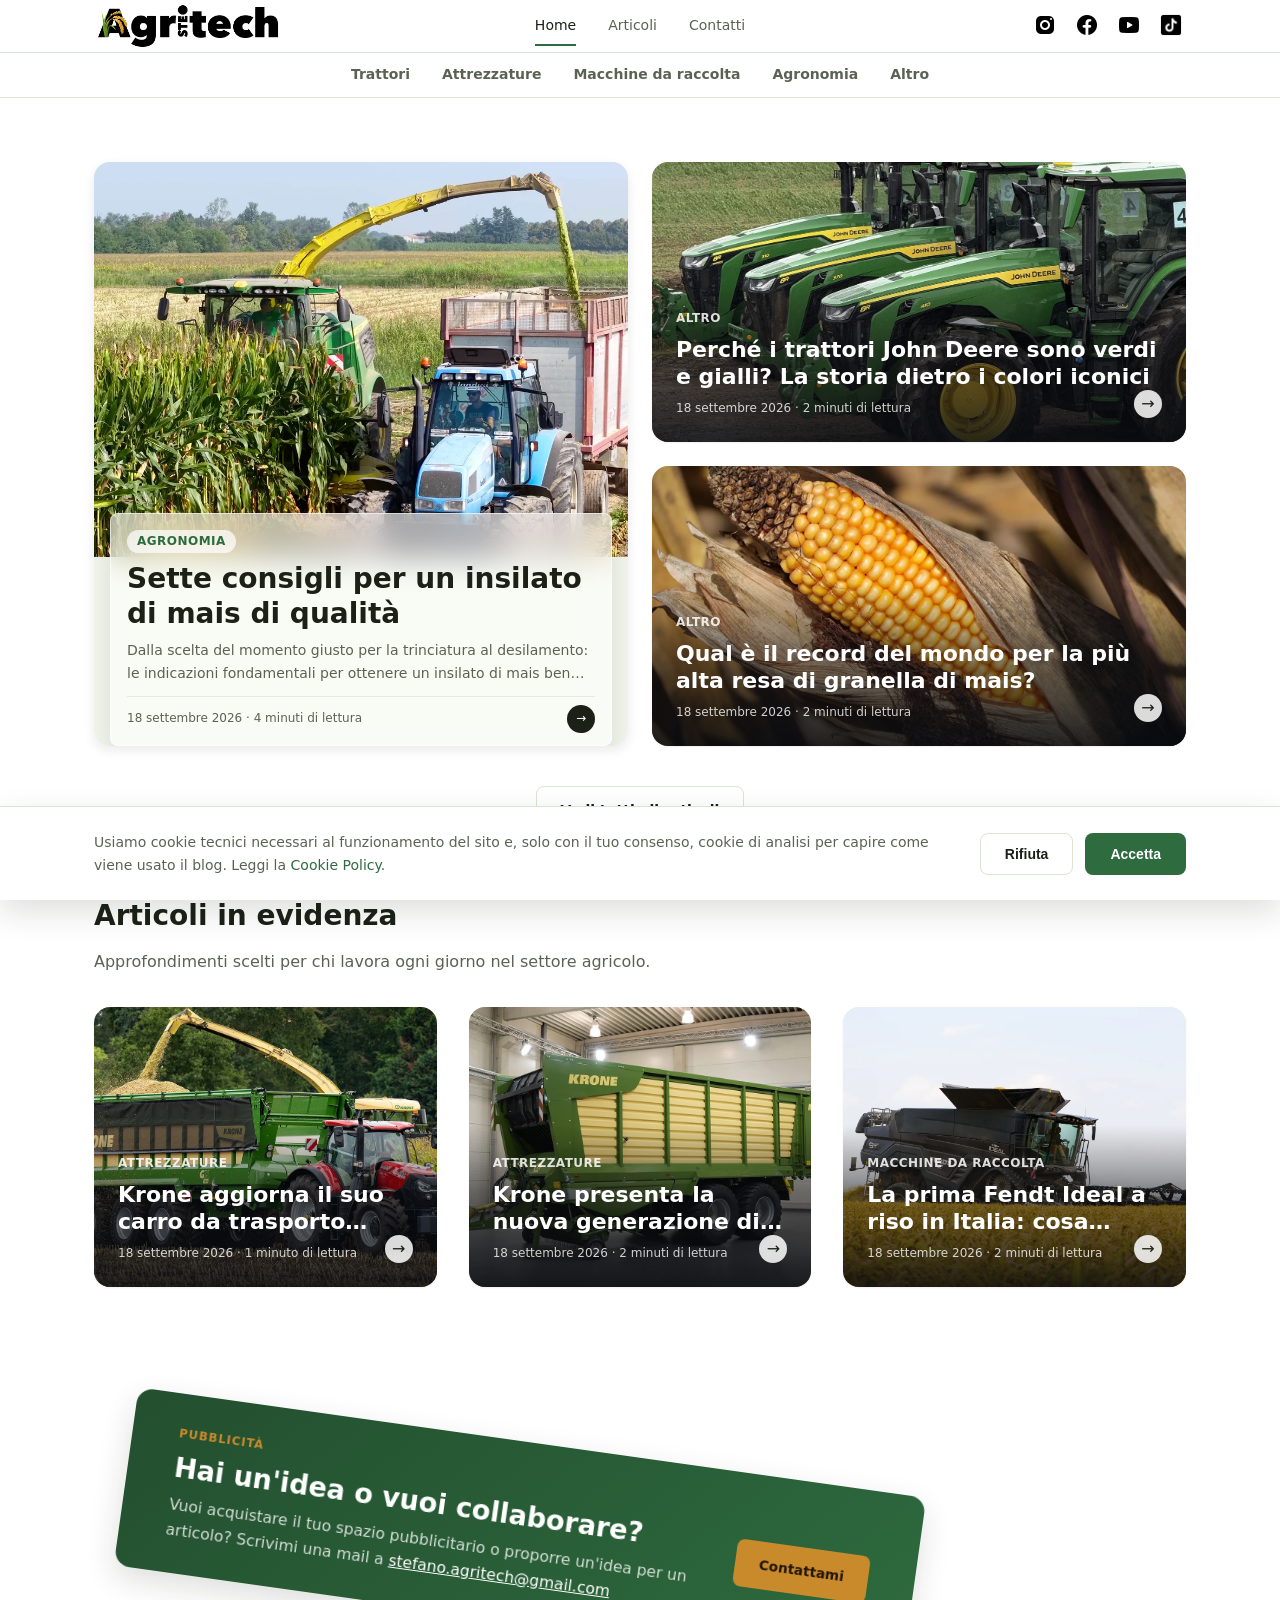
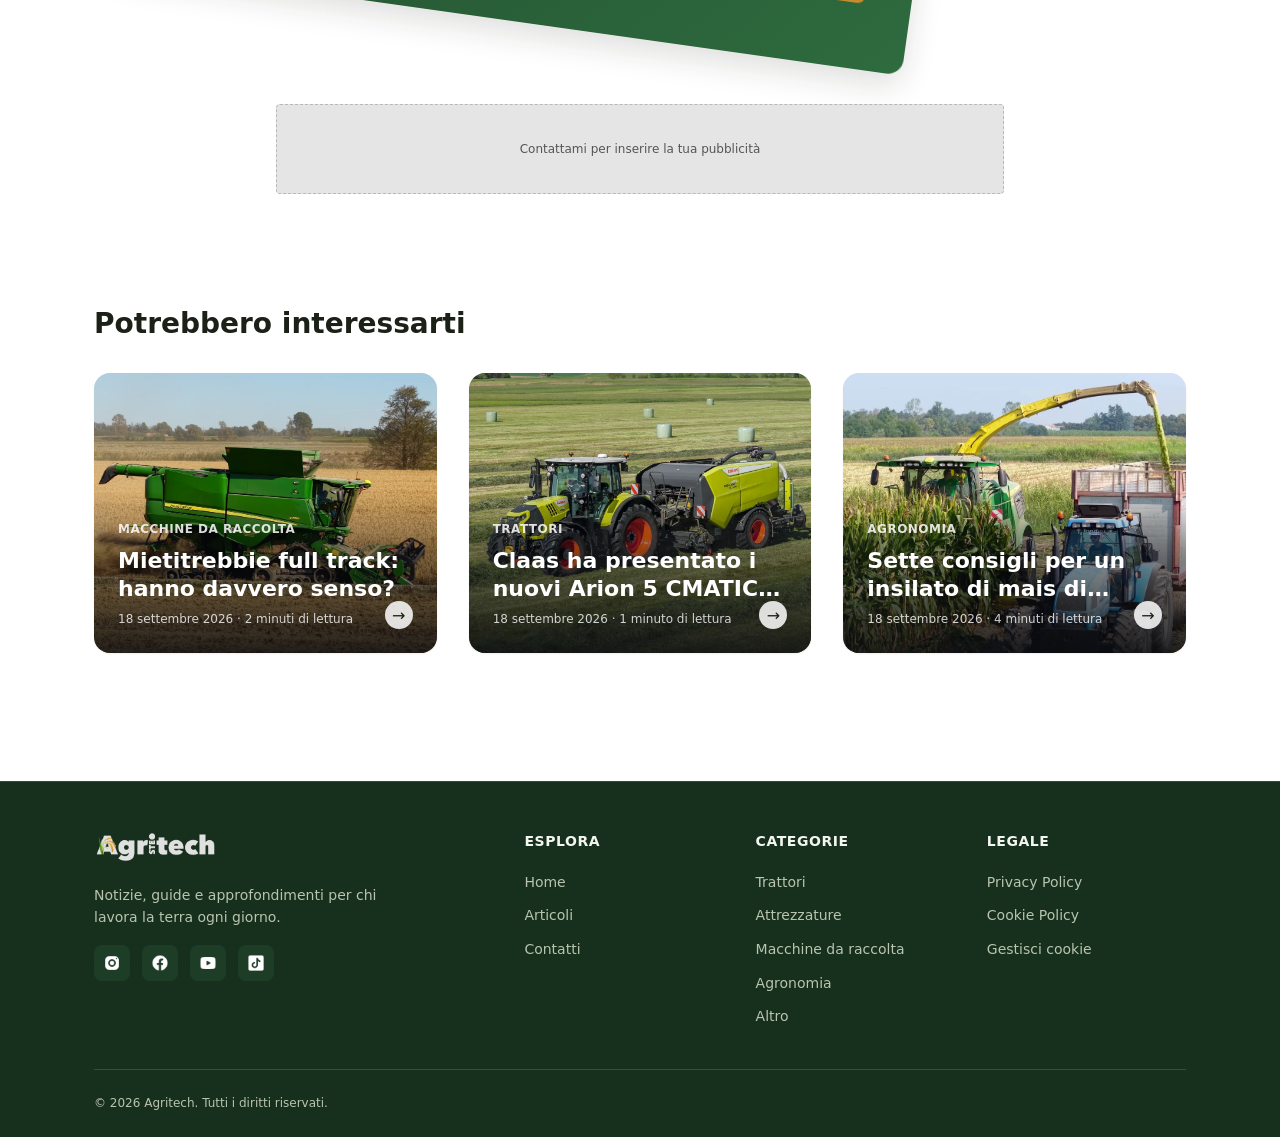
<file: index.html>
<!doctype html>
<html lang="it">

<head>
    <meta charset="UTF-8" />
    <meta name="viewport" content="width=device-width, initial-scale=1.0" />
    <title>SteAgritech — Scopri le ultime novità sulla meccanizzazione agricola</title>
    <meta name="description" content="Scopri le ultime novità sulla meccanizzazione agricola: trattori, macchine agricole, tecnologie e soluzioni innovative per un'agricoltura più efficiente." />
    <meta name="keywords" content="agricoltura, meccanizzazione agricola, trattori, macchine agricole, tecnologie agricole, innovazione agricola" />

    <link rel="canonical" href="https://www.steagritech.com/index.html" />
    <meta property="og:type" content="website" />
    <meta property="og:site_name" content="SteAgritech" />
    <meta property="og:locale" content="it_IT" />
    <meta property="og:title" content="SteAgritech — Scopri le ultime novità sulla meccanizzazione agricola" />
    <meta property="og:description" content="Scopri le ultime novità sulla meccanizzazione agricola: trattori, macchine agricole, tecnologie e soluzioni innovative per un'agricoltura più efficiente." />
    <meta property="og:url" content="https://www.steagritech.com/index.html" />
    <meta property="og:image" content="https://www.steagritech.com/assets/logo.png" />
    <meta name="twitter:card" content="summary_large_image" />
    <meta name="twitter:title" content="SteAgritech — Scopri le ultime novità sulla meccanizzazione agricola" />
    <meta name="twitter:description" content="Scopri le ultime novità sulla meccanizzazione agricola: trattori, macchine agricole, tecnologie e soluzioni innovative per un'agricoltura più efficiente." />
    <meta name="twitter:image" content="https://www.steagritech.com/assets/logo.png" />
    <link rel="icon" href="assets/ico/favicon.png" />
    <link rel="stylesheet" href="css/variables.css" />
    <link rel="stylesheet" href="css/style.css" />
</head>

<body>
    <header class="navbar navbar--logo-left navbar--con-categorie">
        <div class="container navbar__inner">
            <a href="index.html" class="navbar__logo">
                <img src="assets/logo.png" alt="Logo del blog" />
            </a>

            <nav class="navbar__menu" data-navbar-menu>
                <a href="index.html" class="navbar__link">Home</a>
                <a href="articles.html" class="navbar__link">Articoli</a>
                <a href="contact.html" class="navbar__link">Contatti</a>

                <div class="navbar__menu-section navbar__menu-categories">
                    <span class="navbar__menu-label">Categorie</span>
                    <a href="articles.html?category=Trattori" class="navbar__link navbar__menu-category">Trattori</a>
                    <a href="articles.html?category=Attrezzature"
                        class="navbar__link navbar__menu-category">Attrezzature</a>
                    <a href="articles.html?category=Macchine%20da%20raccolta"
                        class="navbar__link navbar__menu-category">Macchine da raccolta</a>
                    <a href="articles.html?category=Agronomia" class="navbar__link navbar__menu-category">Agronomia</a>
                    <a href="articles.html?category=Altro" class="navbar__link navbar__menu-category">Altro</a>
                </div>

                <div class="navbar__menu-section navbar__menu-social">
                    <a href="https://www.instagram.com/ste.agritech/" class="navbar__menu-social-link" target="_blank"
                        rel="noopener" aria-label="Instagram">
                        <img class="navbar__social-logo" src="assets/loghi_social/logo_instagram.png" alt="">
                    </a>
                    <a href="https://www.facebook.com/people/steagritech/61561657596577/"
                        class="navbar__menu-social-link" target="_blank" rel="noopener" aria-label="Facebook">
                        <img class="navbar__social-logo" src="assets/loghi_social/logo_facebook.png" alt="">
                    </a>
                    <a href="https://www.youtube.com/@steagritech" class="navbar__menu-social-link" target="_blank"
                        rel="noopener" aria-label="YouTube">
                        <img class="navbar__social-logo" src="assets/loghi_social/logo_youtube.png" alt="">
                    </a>
                    <a href="https://www.tiktok.com/@ste_agritech?_t=ZN-8yzaH3EUsYo&_r=1"
                        class="navbar__menu-social-link" target="_blank" rel="noopener" aria-label="TikTok">
                        <img class="navbar__social-logo" src="assets/loghi_social/logo_tiktok.png" alt="">
                    </a>
                </div>
            </nav>

            <nav class="navbar__social" aria-label="Social">
                <a href="https://www.instagram.com/ste.agritech/" class="navbar__link navbar__social-link"
                    target="_blank" rel="noopener">
                    <img class="navbar__social-logo" src="assets/loghi_social/logo_instagram.png" alt="Instagram">
                </a>
                <a href="https://www.facebook.com/people/steagritech/61561657596577/"
                    class="navbar__link navbar__social-link" target="_blank" rel="noopener">
                    <img class="navbar__social-logo" src="assets/loghi_social/logo_facebook.png" alt="Facebook">
                </a>
                <a href="https://www.youtube.com/@steagritech" class="navbar__link navbar__social-link" target="_blank"
                    rel="noopener">
                    <img class="navbar__social-logo" src="assets/loghi_social/logo_youtube.png" alt="YouTube">
                </a>
                <a href="https://www.tiktok.com/@ste_agritech?_t=ZN-8yzaH3EUsYo&_r=1"
                    class="navbar__link navbar__social-link" target="_blank" rel="noopener">
                    <img class="navbar__social-logo" src="assets/loghi_social/logo_tiktok.png" alt="TikTok">
                </a>
            </nav>

            <button class="hamburger" data-hamburger aria-label="Apri il menu" aria-expanded="false">
                <span></span><span></span><span></span>
            </button>
        </div>

        <nav class="categorie" aria-label="Categorie degli articoli">
            <div class="container categorie__inner">
                <a href="articles.html?category=Trattori" class="categorie__link">Trattori</a>
                <a href="articles.html?category=Attrezzature" class="categorie__link">Attrezzature</a>
                <a href="articles.html?category=Macchine%20da%20raccolta" class="categorie__link">Macchine da
                    raccolta</a>
                <a href="articles.html?category=Agronomia" class="categorie__link">Agronomia</a>
                <a href="articles.html?category=Altro" class="categorie__link">Altro</a>
            </div>
        </nav>
    </header>

    <main>
        <section class="section">
            <div class="container">

                <div class="featured-grid featured-grid--mosaic" data-featured="3" data-styles="glass,overlay,overlay"
                    data-sizes="lg,,">
                    <p class="state-message">Caricamento articoli…</p>
                </div>

                <div class="load-more-wrap">
                    <a href="articles.html" class="btn btn--outline">Vedi tutti gli articoli</a>
                </div>

                <div class="spacer">

                </div>

                <div class="section-header section-header--featured">
                    <h2>Articoli in evidenza</h2>
                    <p>Approfondimenti scelti per chi lavora ogni giorno nel settore agricolo.</p>
                </div>

                <div class="articles-grid" data-highlighted="3" data-highlighted-offset="3"
                    data-styles="overlay,overlay,overlay">
                    <p class="state-message">Caricamento articoli…</p>
                </div>
            </div>
        </section>

        <section class="contact-cta" aria-labelledby="contact-cta-title">
            <div class="container contact-cta__inner">
                <div>
                    <p class="contact-cta__eyebrow">Pubblicità</p>
                    <h2 id="contact-cta-title">Hai un'idea o vuoi collaborare?</h2>
                    <p>Vuoi acquistare il tuo spazio pubblicitario o proporre un'idea per un articolo? Scrivimi una mail a <a class="contact-cta__link" href="mailto:info@steagritech.com">stefano.agritech@gmail.com</a></p>
                </div>
                <a href="contact.html" class="btn btn--primary">Contattami</a>
            </div>
        </section>

        <div class="ad-slot container">
            <div class="ad-banner ad-banner--leaderboard ad-banner--desktop-only ad-banner--placeholder">
                <span class="ad-banner__label">Contattami per inserire la tua pubblicità</span>
            </div>
            <div class="ad-banner ad-banner--mobile ad-banner--mobile-only ad-banner--placeholder">
                <span class="ad-banner__label">Contattami per inserire la tua pubblicità</span>
            </div>

            <!--
            Esempio di banner attivo: sostituisci URL, immagini e nome cliente,
            poi rimuovi i commenti HTML.
            <a class="ad-banner ad-banner--leaderboard ad-banner--desktop-only"
                href="https://www.sito-del-cliente.it" target="_blank" rel="noopener"
                onclick="trackBannerClick('NomeCliente')">
                <img src="assets/banners/banner-desktop.jpg" alt="Pubblicita NomeCliente" />
            </a>
            <a class="ad-banner ad-banner--mobile ad-banner--mobile-only"
                href="https://www.sito-del-cliente.it" target="_blank" rel="noopener"
                onclick="trackBannerClick('NomeCliente')">
                <img src="assets/banners/banner-mobile.jpg" alt="Pubblicita NomeCliente" />
            </a>
            -->
        </div>

        <section class="section" aria-labelledby="random-articles-title">
            <div class="container">
                <div class="section-header section-header--featured">
                    <h2 id="random-articles-title">Potrebbero interessarti</h2>
                </div>
                <div class="articles-grid" data-random="3" data-styles="overlay,overlay,overlay">
                    <p class="state-message">Caricamento articoli…</p>
                </div>
            </div>
        </section>
    </main>

    <footer class="footer">
        <div class="container">
            <div class="footer__grid">
                <div>
                    <a href="index.html" class="footer__logo">
                        <img src="assets/logo%20bianco.png" alt="Agritech">
                    </a>
                    <p class="footer__tagline">Notizie, guide e approfondimenti per chi lavora la terra ogni giorno.</p>
                    <div class="footer__social">
                        <a href="https://www.instagram.com/ste.agritech/" target="_blank" rel="noopener"
                            aria-label="Instagram">
                            <img src="assets/loghi_social/logo_instagram.png" alt="">
                        </a>
                        <a href="https://www.facebook.com/people/steagritech/61561657596577/" target="_blank"
                            rel="noopener" aria-label="Facebook">
                            <img src="assets/loghi_social/logo_facebook.png" alt="">
                        </a>
                        <a href="https://www.youtube.com/@steagritech" target="_blank" rel="noopener"
                            aria-label="YouTube">
                            <img src="assets/loghi_social/logo_youtube.png" alt="">
                        </a>
                        <a href="https://www.tiktok.com/@ste_agritech?_t=ZN-8yzaH3EUsYo&_r=1" target="_blank"
                            rel="noopener" aria-label="TikTok">
                            <img src="assets/loghi_social/logo_tiktok.png" alt="">
                        </a>
                    </div>
                </div>
                <div>
                    <div class="footer__title">Esplora</div>
                    <ul class="footer__links">
                        <li><a href="index.html">Home</a></li>
                        <li><a href="articles.html">Articoli</a></li>
                        <li><a href="contact.html">Contatti</a></li>
                    </ul>
                </div>
                <div>
                    <div class="footer__title">Categorie</div>
                    <ul class="footer__links">
                        <li><a href="articles.html?category=Trattori">Trattori</a></li>
                        <li><a href="articles.html?category=Attrezzature">Attrezzature</a></li>
                        <li><a href="articles.html?category=Macchine%20da%20raccolta">Macchine da raccolta</a></li>
                        <li><a href="articles.html?category=Agronomia">Agronomia</a></li>
                        <li><a href="articles.html?category=Altro">Altro</a></li>
                    </ul>
                </div>
                <div>
                    <div class="footer__title">Legale</div>
                    <ul class="footer__links">
                        <li><a href="privacy.html">Privacy Policy</a></li>
                        <li><a href="cookie.html">Cookie Policy</a></li>
                        <li><a href="#" data-manage-cookies>Gestisci cookie</a></li>
                    </ul>
                </div>
            </div>
            <div class="footer__bottom">
                <span>&copy; 2026 Agritech. Tutti i diritti riservati.</span>
            </div>
        </div>
    </footer>

    <script src="js/main.js"></script>
    <script src="js/cookie-consent.js"></script>
    <script src="content/articles-data.js"></script>
    <script src="js/articles.js"></script>
    <script src="js/ads.js"></script>
</body>

</html>
</file>
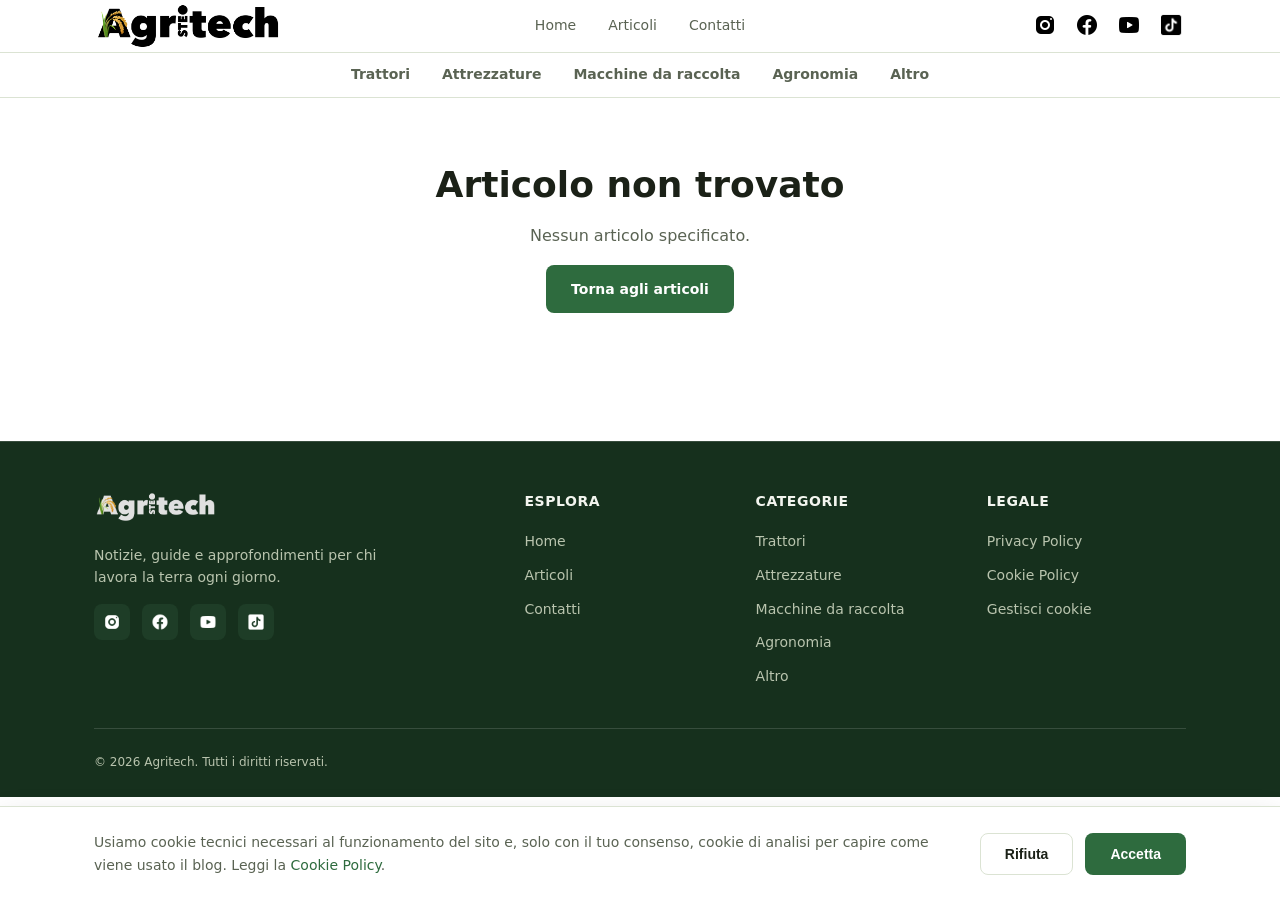
<file: article.html>
<!DOCTYPE html>
<html lang="it">
<head>
  <meta charset="UTF-8">
  <meta name="viewport" content="width=device-width, initial-scale=1.0">
  <title>Articolo · SteAgritech</title>

  <link rel="canonical" href="https://www.steagritech.com/article.html">
  <meta property="og:type" content="article">
  <meta property="og:site_name" content="SteAgritech">
  <meta property="og:locale" content="it_IT">
  <meta property="og:title" content="Articolo · SteAgritech">
  <meta property="og:description" content="Notizie, guide e approfondimenti su trattori, attrezzature e macchine agricole per chi lavora la terra ogni giorno.">
  <meta property="og:url" content="https://www.steagritech.com/article.html">
  <meta property="og:image" content="https://www.steagritech.com/assets/logo.png">
  <meta name="twitter:card" content="summary_large_image">
  <meta name="twitter:title" content="Articolo · SteAgritech">
  <meta name="twitter:description" content="Notizie, guide e approfondimenti su trattori, attrezzature e macchine agricole per chi lavora la terra ogni giorno.">
  <meta name="twitter:image" content="https://www.steagritech.com/assets/logo.png">
  <link rel="icon" href="assets/ico/favicon.png">
  <link rel="stylesheet" href="css/variables.css">
  <link rel="stylesheet" href="css/style.css">
</head>
<body>

  <header class="navbar navbar--logo-left navbar--con-categorie">
    <div class="container navbar__inner">
      <a href="index.html" class="navbar__logo">
        <img src="assets/logo.png" alt="Logo del blog">
      </a>

      <nav class="navbar__menu" data-navbar-menu>
        <a href="index.html" class="navbar__link">Home</a>
        <a href="articles.html" class="navbar__link">Articoli</a>
        <a href="contact.html" class="navbar__link">Contatti</a>

        <div class="navbar__menu-section navbar__menu-categories">
          <span class="navbar__menu-label">Categorie</span>
          <a href="articles.html?category=Trattori" class="navbar__link navbar__menu-category">Trattori</a>
          <a href="articles.html?category=Attrezzature" class="navbar__link navbar__menu-category">Attrezzature</a>
          <a href="articles.html?category=Macchine%20da%20raccolta" class="navbar__link navbar__menu-category">Macchine da raccolta</a>
          <a href="articles.html?category=Agronomia" class="navbar__link navbar__menu-category">Agronomia</a>
          <a href="articles.html?category=Altro" class="navbar__link navbar__menu-category">Altro</a>
        </div>

        <div class="navbar__menu-section navbar__menu-social">
          <a href="https://www.instagram.com/ste.agritech/" class="navbar__menu-social-link" target="_blank" rel="noopener" aria-label="Instagram">
            <img class="navbar__social-logo" src="assets/loghi_social/logo_instagram.png" alt="">
          </a>
          <a href="https://www.facebook.com/people/steagritech/61561657596577/" class="navbar__menu-social-link" target="_blank" rel="noopener" aria-label="Facebook">
            <img class="navbar__social-logo" src="assets/loghi_social/logo_facebook.png" alt="">
          </a>
          <a href="https://www.youtube.com/@steagritech" class="navbar__menu-social-link" target="_blank" rel="noopener" aria-label="YouTube">
            <img class="navbar__social-logo" src="assets/loghi_social/logo_youtube.png" alt="">
          </a>
          <a href="https://www.tiktok.com/@ste_agritech?_t=ZN-8yzaH3EUsYo&_r=1" class="navbar__menu-social-link" target="_blank" rel="noopener" aria-label="TikTok">
            <img class="navbar__social-logo" src="assets/loghi_social/logo_tiktok.png" alt="">
          </a>
        </div>
      </nav>

      <nav class="navbar__social" aria-label="Social">
        <a href="https://www.instagram.com/ste.agritech/" class="navbar__link navbar__social-link" target="_blank" rel="noopener">
          <img class="navbar__social-logo" src="assets/loghi_social/logo_instagram.png" alt="Instagram">
        </a>
        <a href="https://www.facebook.com/people/steagritech/61561657596577/" class="navbar__link navbar__social-link" target="_blank" rel="noopener">
          <img class="navbar__social-logo" src="assets/loghi_social/logo_facebook.png" alt="Facebook">
        </a>
        <a href="https://www.youtube.com/@steagritech" class="navbar__link navbar__social-link" target="_blank" rel="noopener">
          <img class="navbar__social-logo" src="assets/loghi_social/logo_youtube.png" alt="YouTube">
        </a>
        <a href="https://www.tiktok.com/@ste_agritech?_t=ZN-8yzaH3EUsYo&_r=1" class="navbar__link navbar__social-link" target="_blank" rel="noopener">
          <img class="navbar__social-logo" src="assets/loghi_social/logo_tiktok.png" alt="TikTok">
        </a>
      </nav>

      <button class="hamburger" data-hamburger aria-label="Apri il menu" aria-expanded="false">
        <span></span><span></span><span></span>
      </button>
    </div>

    <nav class="categorie" aria-label="Categorie degli articoli">
      <div class="container categorie__inner">
        <a href="articles.html?category=Trattori" class="categorie__link">Trattori</a>
        <a href="articles.html?category=Attrezzature" class="categorie__link">Attrezzature</a>
        <a href="articles.html?category=Macchine%20da%20raccolta" class="categorie__link">Macchine da raccolta</a>
        <a href="articles.html?category=Agronomia" class="categorie__link">Agronomia</a>
        <a href="articles.html?category=Altro" class="categorie__link">Altro</a>
      </div>
    </nav>
  </header>

  <main data-article-root>

    <div class="container">
      <img class="article-cover" data-article-cover src="" alt="" style="display:none;">

      <header class="article-header">
        <a class="article-header__category" data-article-category href="articles.html">Blog</a>
        <h1 data-article-title>Caricamento…</h1>
        <div class="article-header__meta">          
          <span data-article-date></span>
          <span>&middot;</span>
          <span data-article-reading-time></span>
        </div>
      </header>

      <div class="ad-slot">
        <div class="ad-banner ad-banner--rectangle ad-banner--placeholder">
          <span class="ad-banner__label">Contattami per inserire la tua pubblicità</span>
        </div>
      </div>

      <article class="article-content" data-article-content>
        <p class="text-muted">Caricamento del contenuto…</p>
      </article>

      <div class="share-buttons" data-share-buttons></div>

      <div class="load-more-wrap">
        <a href="articles.html" class="btn btn--outline">&larr; Torna agli articoli</a>
      </div>

      <div class="ad-slot">
        <div class="ad-banner ad-banner--leaderboard ad-banner--placeholder">
          <span class="ad-banner__label">Contattami per inserire la tua pubblicità</span>
        </div>
      </div>

      <section class="related-articles" data-related-articles style="display:none;">
        <h2>Ti potrebbe interessare anche</h2>
        <div class="articles-grid" data-related-articles-list></div>
      </section>
    </div>

  </main>

  <footer class="footer">
    <div class="container">
      <div class="footer__grid">
        <div>
          <a href="index.html" class="footer__logo">
            <img src="assets/logo%20bianco.png" alt="Agritech">
          </a>
          <p class="footer__tagline">Notizie, guide e approfondimenti per chi lavora la terra ogni giorno.</p>
          <div class="footer__social">
            <a href="https://www.instagram.com/ste.agritech/" target="_blank" rel="noopener" aria-label="Instagram">
              <img src="assets/loghi_social/logo_instagram.png" alt="">
            </a>
            <a href="https://www.facebook.com/people/steagritech/61561657596577/" target="_blank" rel="noopener" aria-label="Facebook">
              <img src="assets/loghi_social/logo_facebook.png" alt="">
            </a>
            <a href="https://www.youtube.com/@steagritech" target="_blank" rel="noopener" aria-label="YouTube">
              <img src="assets/loghi_social/logo_youtube.png" alt="">
            </a>
            <a href="https://www.tiktok.com/@ste_agritech?_t=ZN-8yzaH3EUsYo&_r=1" target="_blank" rel="noopener" aria-label="TikTok">
              <img src="assets/loghi_social/logo_tiktok.png" alt="">
            </a>
          </div>
        </div>
        <div>
          <div class="footer__title">Esplora</div>
          <ul class="footer__links">
            <li><a href="index.html">Home</a></li>
            <li><a href="articles.html">Articoli</a></li>
            <li><a href="contact.html">Contatti</a></li>
          </ul>
        </div>
        <div>
          <div class="footer__title">Categorie</div>
          <ul class="footer__links">
            <li><a href="articles.html?category=Trattori">Trattori</a></li>
            <li><a href="articles.html?category=Attrezzature">Attrezzature</a></li>
            <li><a href="articles.html?category=Macchine%20da%20raccolta">Macchine da raccolta</a></li>
            <li><a href="articles.html?category=Agronomia">Agronomia</a></li>
            <li><a href="articles.html?category=Altro">Altro</a></li>
          </ul>
        </div>
        <div>
          <div class="footer__title">Legale</div>
          <ul class="footer__links">
            <li><a href="privacy.html">Privacy Policy</a></li>
            <li><a href="cookie.html">Cookie Policy</a></li>
            <li><a href="#" data-manage-cookies>Gestisci cookie</a></li>
          </ul>
        </div>
      </div>
      <div class="footer__bottom">
        <span>&copy; 2026 Agritech. Tutti i diritti riservati.</span>
      </div>
    </div>
  </footer>

  <script src="js/main.js"></script>
  <script src="js/cookie-consent.js"></script>
  <script src="content/articles-data.js"></script>
  <script src="js/article.js"></script>
  <script src="js/ads.js"></script>
</body>
</html>
</file>
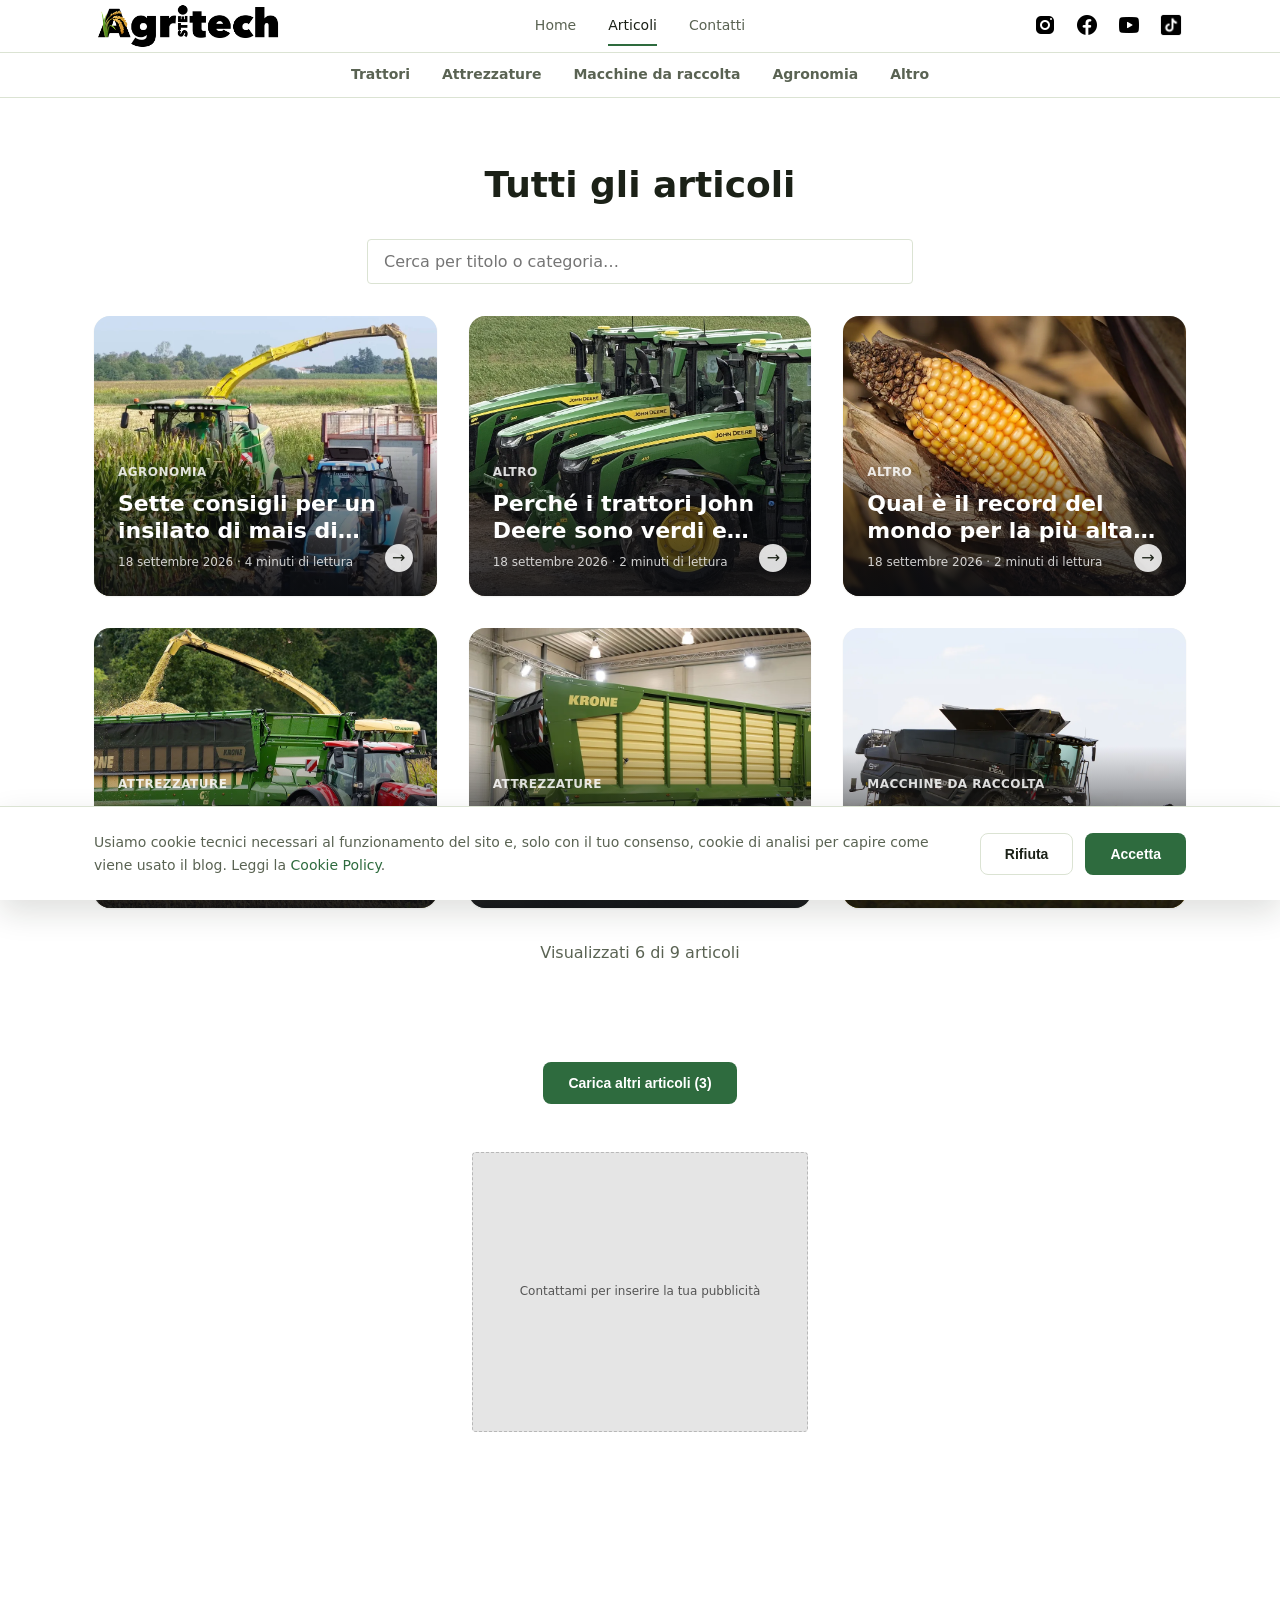
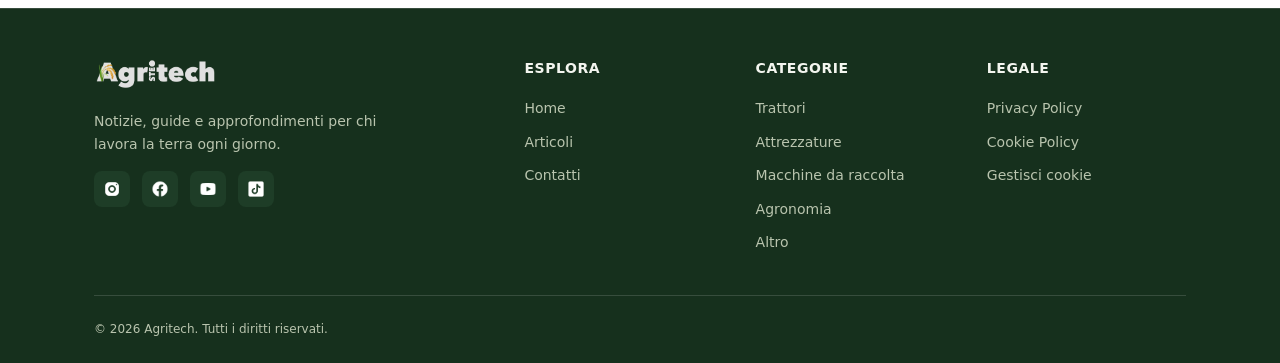
<file: articles.html>
<!DOCTYPE html>
<html lang="it">
<head>
  <meta charset="UTF-8">
  <meta name="viewport" content="width=device-width, initial-scale=1.0">
  <title>Articoli · SteAgritech</title>
  <meta name="description" content="Tutti gli articoli di SteAgritech: trattori, attrezzature, macchine da raccolta, agronomia e molto altro.">
  <meta name="keywords" content="articoli, trattori, attrezzature, macchine da raccolta, agronomia, agricoltura, tecnologia agricola">

  <link rel="canonical" href="https://www.steagritech.com/articles.html">
  <meta property="og:type" content="website">
  <meta property="og:site_name" content="SteAgritech">
  <meta property="og:locale" content="it_IT">
  <meta property="og:title" content="Articoli · SteAgritech">
  <meta property="og:description" content="Tutti gli articoli di SteAgritech: trattori, attrezzature, macchine da raccolta, agronomia e molto altro.">
  <meta property="og:url" content="https://www.steagritech.com/articles.html">
  <meta property="og:image" content="https://www.steagritech.com/assets/logo.png">
  <meta name="twitter:card" content="summary_large_image">
  <meta name="twitter:title" content="Articoli · SteAgritech">
  <meta name="twitter:description" content="Tutti gli articoli di SteAgritech: trattori, attrezzature, macchine da raccolta, agronomia e molto altro.">
  <meta name="twitter:image" content="https://www.steagritech.com/assets/logo.png">
  <link rel="icon" href="assets/ico/favicon.png">
  <link rel="stylesheet" href="css/variables.css">
  <link rel="stylesheet" href="css/style.css">
</head>
<body>

  <header class="navbar navbar--logo-left navbar--con-categorie">
    <div class="container navbar__inner">
      <a href="index.html" class="navbar__logo">
        <img src="assets/logo.png" alt="Logo del blog">
      </a>

      <nav class="navbar__menu" data-navbar-menu>
        <a href="index.html" class="navbar__link">Home</a>
        <a href="articles.html" class="navbar__link">Articoli</a>
        <a href="contact.html" class="navbar__link">Contatti</a>

        <div class="navbar__menu-section navbar__menu-categories">
          <span class="navbar__menu-label">Categorie</span>
          <a href="articles.html?category=Trattori" class="navbar__link navbar__menu-category">Trattori</a>
          <a href="articles.html?category=Attrezzature" class="navbar__link navbar__menu-category">Attrezzature</a>
          <a href="articles.html?category=Macchine%20da%20raccolta" class="navbar__link navbar__menu-category">Macchine da raccolta</a>
          <a href="articles.html?category=Agronomia" class="navbar__link navbar__menu-category">Agronomia</a>
          <a href="articles.html?category=Altro" class="navbar__link navbar__menu-category">Altro</a>
        </div>

        <div class="navbar__menu-section navbar__menu-social">
          <a href="https://www.instagram.com/ste.agritech/" class="navbar__menu-social-link" target="_blank" rel="noopener" aria-label="Instagram">
            <img class="navbar__social-logo" src="assets/loghi_social/logo_instagram.png" alt="">
          </a>
          <a href="https://www.facebook.com/people/steagritech/61561657596577/" class="navbar__menu-social-link" target="_blank" rel="noopener" aria-label="Facebook">
            <img class="navbar__social-logo" src="assets/loghi_social/logo_facebook.png" alt="">
          </a>
          <a href="https://www.youtube.com/@steagritech" class="navbar__menu-social-link" target="_blank" rel="noopener" aria-label="YouTube">
            <img class="navbar__social-logo" src="assets/loghi_social/logo_youtube.png" alt="">
          </a>
          <a href="https://www.tiktok.com/@ste_agritech?_t=ZN-8yzaH3EUsYo&_r=1" class="navbar__menu-social-link" target="_blank" rel="noopener" aria-label="TikTok">
            <img class="navbar__social-logo" src="assets/loghi_social/logo_tiktok.png" alt="">
          </a>
        </div>
      </nav>

      <nav class="navbar__social" aria-label="Social">
        <a href="https://www.instagram.com/ste.agritech/" class="navbar__link navbar__social-link" target="_blank" rel="noopener">
          <img class="navbar__social-logo" src="assets/loghi_social/logo_instagram.png" alt="Instagram">
        </a>
        <a href="https://www.facebook.com/people/steagritech/61561657596577/" class="navbar__link navbar__social-link" target="_blank" rel="noopener">
          <img class="navbar__social-logo" src="assets/loghi_social/logo_facebook.png" alt="Facebook">
        </a>
        <a href="https://www.youtube.com/@steagritech" class="navbar__link navbar__social-link" target="_blank" rel="noopener">
          <img class="navbar__social-logo" src="assets/loghi_social/logo_youtube.png" alt="YouTube">
        </a>
        <a href="https://www.tiktok.com/@ste_agritech?_t=ZN-8yzaH3EUsYo&_r=1" class="navbar__link navbar__social-link" target="_blank" rel="noopener">
          <img class="navbar__social-logo" src="assets/loghi_social/logo_tiktok.png" alt="TikTok">
        </a>
      </nav>

      <button class="hamburger" data-hamburger aria-label="Apri il menu" aria-expanded="false">
        <span></span><span></span><span></span>
      </button>
    </div>

    <nav class="categorie" aria-label="Categorie degli articoli">
      <div class="container categorie__inner">
        <a href="articles.html?category=Trattori" class="categorie__link">Trattori</a>
        <a href="articles.html?category=Attrezzature" class="categorie__link">Attrezzature</a>
        <a href="articles.html?category=Macchine%20da%20raccolta" class="categorie__link">Macchine da raccolta</a>
        <a href="articles.html?category=Agronomia" class="categorie__link">Agronomia</a>
        <a href="articles.html?category=Altro" class="categorie__link">Altro</a>
      </div>
    </nav>
  </header>

  <main>
    <section class="section">
      <div class="container">
        <div class="section-header text-center">
          <h1 data-articles-title>Tutti gli articoli</h1>
        </div>

        <div class="search-bar">
          <input type="search" class="form-control" data-article-search placeholder="Cerca per titolo o categoria…" aria-label="Cerca articoli">
        </div>

        <div class="articles-grid" data-articles-list>
          <p class="state-message">Caricamento articoli…</p>
        </div>

        <p class="state-message" data-articles-status></p>

        <div class="load-more-wrap">
          <button type="button" class="btn btn--primary" data-load-more style="display:none;">
            Carica altri articoli
          </button>
        </div>

        <div class="ad-slot">
          <div class="ad-banner ad-banner--large-rect ad-banner--placeholder">
            <span class="ad-banner__label">Contattami per inserire la tua pubblicità</span>
          </div>
        </div>
      </div>
    </section>
  </main>

  <footer class="footer">
    <div class="container">
      <div class="footer__grid">
        <div>
          <a href="index.html" class="footer__logo">
            <img src="assets/logo%20bianco.png" alt="Agritech">
          </a>
          <p class="footer__tagline">Notizie, guide e approfondimenti per chi lavora la terra ogni giorno.</p>
          <div class="footer__social">
            <a href="https://www.instagram.com/ste.agritech/" target="_blank" rel="noopener" aria-label="Instagram">
              <img src="assets/loghi_social/logo_instagram.png" alt="">
            </a>
            <a href="https://www.facebook.com/people/steagritech/61561657596577/" target="_blank" rel="noopener" aria-label="Facebook">
              <img src="assets/loghi_social/logo_facebook.png" alt="">
            </a>
            <a href="https://www.youtube.com/@steagritech" target="_blank" rel="noopener" aria-label="YouTube">
              <img src="assets/loghi_social/logo_youtube.png" alt="">
            </a>
            <a href="https://www.tiktok.com/@ste_agritech?_t=ZN-8yzaH3EUsYo&_r=1" target="_blank" rel="noopener" aria-label="TikTok">
              <img src="assets/loghi_social/logo_tiktok.png" alt="">
            </a>
          </div>
        </div>
        <div>
          <div class="footer__title">Esplora</div>
          <ul class="footer__links">
            <li><a href="index.html">Home</a></li>
            <li><a href="articles.html">Articoli</a></li>
            <li><a href="contact.html">Contatti</a></li>
          </ul>
        </div>
        <div>
          <div class="footer__title">Categorie</div>
          <ul class="footer__links">
            <li><a href="articles.html?category=Trattori">Trattori</a></li>
            <li><a href="articles.html?category=Attrezzature">Attrezzature</a></li>
            <li><a href="articles.html?category=Macchine%20da%20raccolta">Macchine da raccolta</a></li>
            <li><a href="articles.html?category=Agronomia">Agronomia</a></li>
            <li><a href="articles.html?category=Altro">Altro</a></li>
          </ul>
        </div>
        <div>
          <div class="footer__title">Legale</div>
          <ul class="footer__links">
            <li><a href="privacy.html">Privacy Policy</a></li>
            <li><a href="cookie.html">Cookie Policy</a></li>
            <li><a href="#" data-manage-cookies>Gestisci cookie</a></li>
          </ul>
        </div>
      </div>
      <div class="footer__bottom">
        <span>&copy; 2026 Agritech. Tutti i diritti riservati.</span>
      </div>
    </div>
  </footer>

  <script src="js/main.js"></script>
  <script src="js/cookie-consent.js"></script>
  <script src="content/articles-data.js"></script>
  <script src="js/articles.js"></script>
  <script src="js/ads.js"></script>
</body>
</html>
</file>
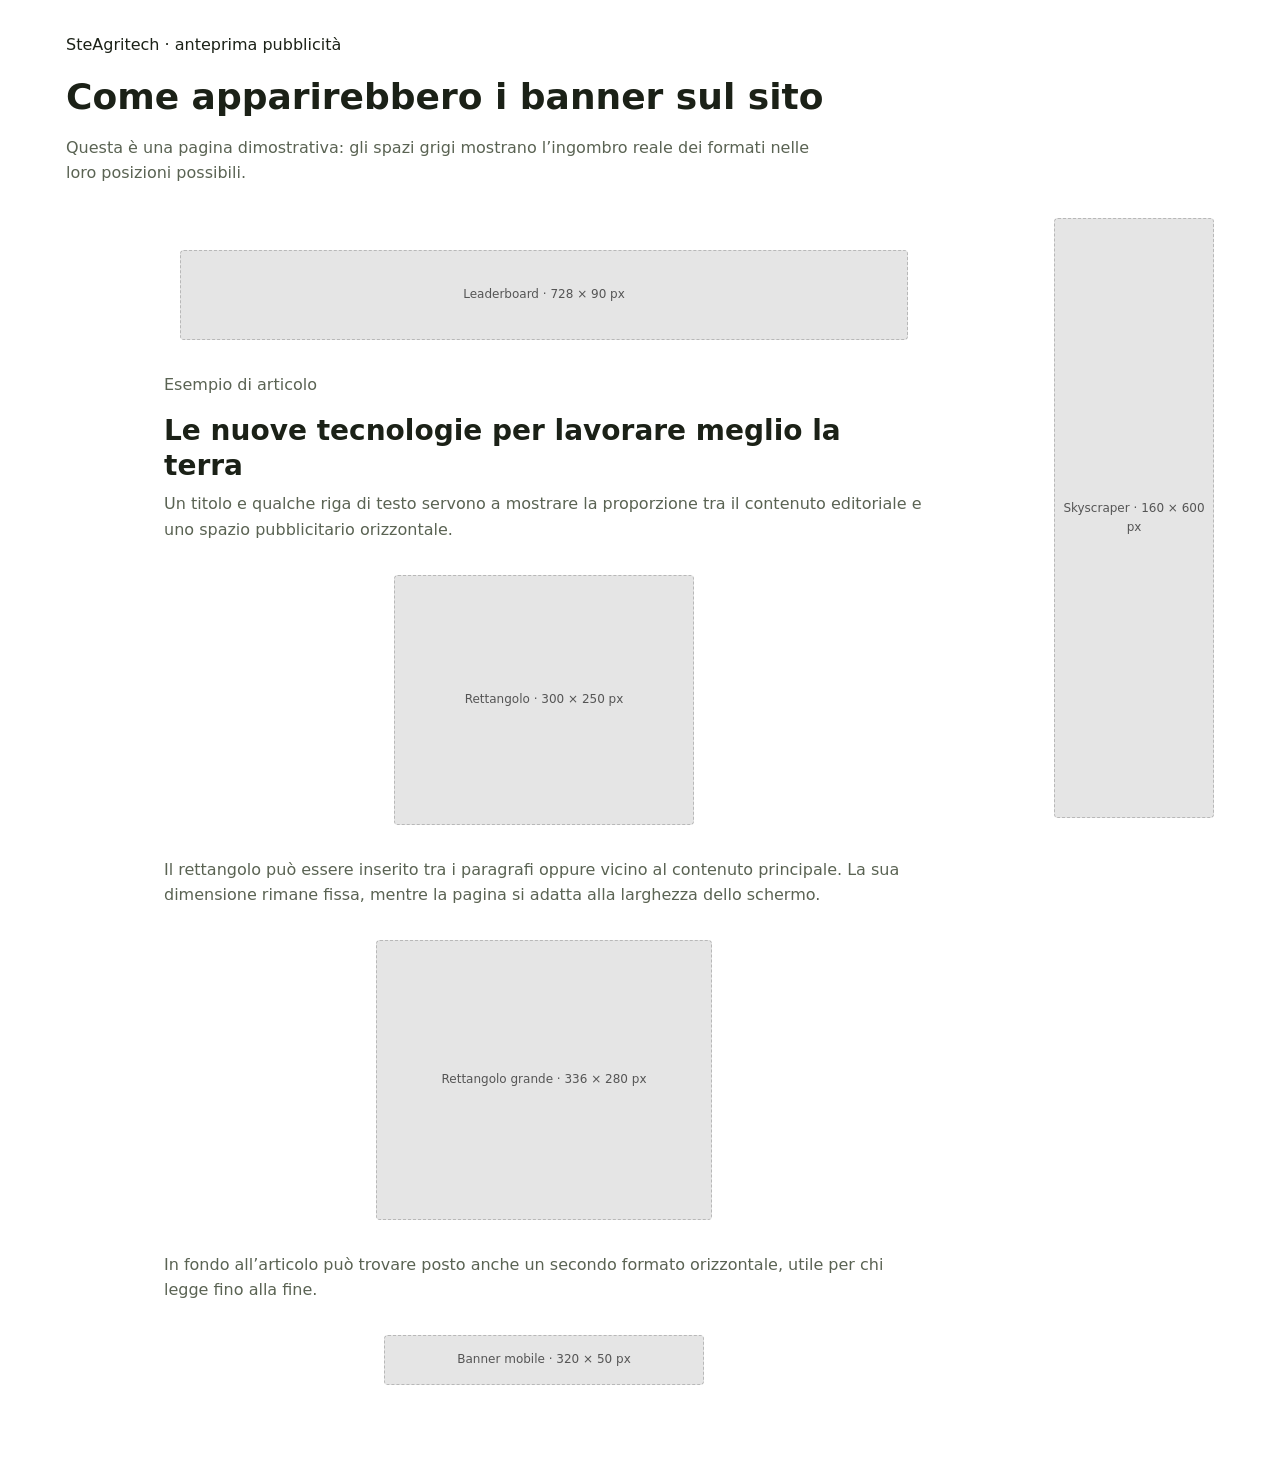
<file: banners.html>
<!doctype html>
<html lang="it">

<head>
    <meta charset="UTF-8" />
    <meta name="viewport" content="width=device-width, initial-scale=1.0" />
    <title>Formati banner pubblicitari | SteAgritech</title>
    <meta name="description" content="Catalogo dei formati disponibili per i banner pubblicitari su SteAgritech." />
    <link rel="stylesheet" href="css/variables.css" />
    <link rel="stylesheet" href="css/style.css" />
</head>

<body>
    <main class="demo-pagina">
        <header class="demo-pagina__testata">
            <p class="section-header__eyebrow">SteAgritech · anteprima pubblicità</p>
            <h1>Come apparirebbero i banner sul sito</h1>
            <p>Questa è una pagina dimostrativa: gli spazi grigi mostrano l’ingombro reale dei formati nelle loro posizioni possibili.</p>
        </header>

        <div class="demo-pagina__corpo">
            <div class="demo-pagina__contenuto">
                <div class="demo-pagina__banner">
                    <div class="ad-banner ad-banner--leaderboard ad-banner--placeholder">
                        <span class="ad-banner__label">Leaderboard · 728 × 90 px</span>
                    </div>
                </div>

                <article class="demo-pagina__articolo">
                    <p class="section-header__eyebrow">Esempio di articolo</p>
                    <h2>Le nuove tecnologie per lavorare meglio la terra</h2>
                    <p>Un titolo e qualche riga di testo servono a mostrare la proporzione tra il contenuto editoriale e uno spazio pubblicitario orizzontale.</p>

                    <div class="demo-pagina__banner">
                        <div class="ad-banner ad-banner--rectangle ad-banner--placeholder">
                            <span class="ad-banner__label">Rettangolo · 300 × 250 px</span>
                        </div>
                    </div>

                    <p>Il rettangolo può essere inserito tra i paragrafi oppure vicino al contenuto principale. La sua dimensione rimane fissa, mentre la pagina si adatta alla larghezza dello schermo.</p>

                    <div class="demo-pagina__banner">
                        <div class="ad-banner ad-banner--large-rect ad-banner--placeholder">
                            <span class="ad-banner__label">Rettangolo grande · 336 × 280 px</span>
                        </div>
                    </div>

                    <p>In fondo all’articolo può trovare posto anche un secondo formato orizzontale, utile per chi legge fino alla fine.</p>
                </article>

                <div class="demo-pagina__banner">
                    <div class="ad-banner ad-banner--mobile ad-banner--placeholder">
                        <span class="ad-banner__label">Banner mobile · 320 × 50 px</span>
                    </div>
                </div>
            </div>

            <aside class="demo-pagina__laterale" aria-label="Anteprima banner laterale">
                <div class="ad-banner ad-banner--skyscraper ad-banner--placeholder">
                    <span class="ad-banner__label">Skyscraper · 160 × 600 px</span>
                </div>
            </aside>
        </div>
    </main>
</body>

</html>
</file>
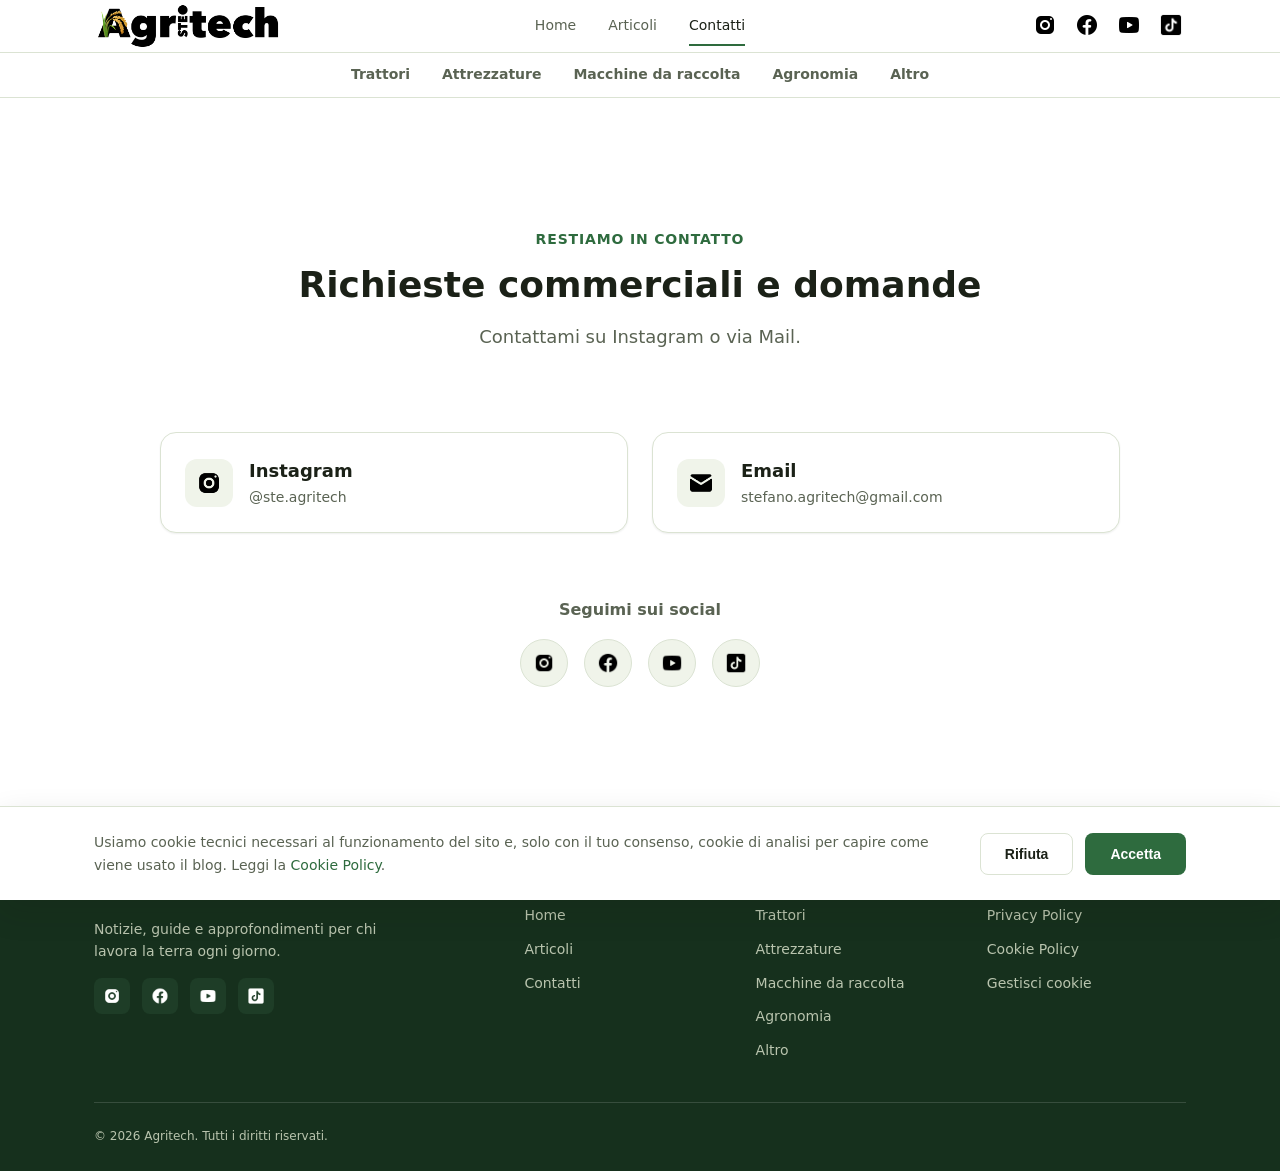
<file: contact.html>
<!doctype html>
<html lang="it">

<head>
    <meta charset="UTF-8" />
    <meta name="viewport" content="width=device-width, initial-scale=1.0" />
    <title>Contatti · SteAgritech</title>
    <meta name="description" content="Seguimi sui social o scrivimi via email." />
    <meta name="keywords" content="contatti, email, social, Instagram, Facebook, YouTube, TikTok" />

    <link rel="canonical" href="https://www.steagritech.com/contact.html" />
    <meta property="og:type" content="website" />
    <meta property="og:site_name" content="SteAgritech" />
    <meta property="og:locale" content="it_IT" />
    <meta property="og:title" content="Contatti · SteAgritech" />
    <meta property="og:description" content="Seguimi sui social o scrivimi via email." />
    <meta property="og:url" content="https://www.steagritech.com/contact.html" />
    <meta property="og:image" content="https://www.steagritech.com/assets/logo.png" />
    <meta name="twitter:card" content="summary_large_image" />
    <meta name="twitter:title" content="Contatti · SteAgritech" />
    <meta name="twitter:description" content="Seguimi sui social o scrivimi via email." />
    <meta name="twitter:image" content="https://www.steagritech.com/assets/logo.png" />
    <link rel="icon" href="assets/ico/favicon.png" />
    <link rel="stylesheet" href="css/variables.css" />
    <link rel="stylesheet" href="css/style.css" />
</head>

<body>
    <header class="navbar navbar--logo-left navbar--con-categorie">
        <div class="container navbar__inner">
            <a href="index.html" class="navbar__logo">
                <img src="assets/logo.png" alt="Logo del blog" />
            </a>

            <nav class="navbar__menu" data-navbar-menu>
                <a href="index.html" class="navbar__link">Home</a>
                <a href="articles.html" class="navbar__link">Articoli</a>
                <a href="contact.html" class="navbar__link">Contatti</a>

                <div class="navbar__menu-section navbar__menu-categories">
                    <span class="navbar__menu-label">Categorie</span>
                    <a href="articles.html?category=Trattori" class="navbar__link navbar__menu-category">Trattori</a>
                    <a href="articles.html?category=Attrezzature"
                        class="navbar__link navbar__menu-category">Attrezzature</a>
                    <a href="articles.html?category=Macchine%20da%20raccolta"
                        class="navbar__link navbar__menu-category">Macchine da raccolta</a>
                    <a href="articles.html?category=Agronomia" class="navbar__link navbar__menu-category">Agronomia</a>
                    <a href="articles.html?category=Altro" class="navbar__link navbar__menu-category">Altro</a>
                </div>

                <div class="navbar__menu-section navbar__menu-social">
                    <a href="https://www.instagram.com/ste.agritech/" class="navbar__menu-social-link" target="_blank"
                        rel="noopener" aria-label="Instagram">
                        <img class="navbar__social-logo" src="assets/loghi_social/logo_instagram.png" alt="">
                    </a>
                    <a href="https://www.facebook.com/people/steagritech/61561657596577/"
                        class="navbar__menu-social-link" target="_blank" rel="noopener" aria-label="Facebook">
                        <img class="navbar__social-logo" src="assets/loghi_social/logo_facebook.png" alt="">
                    </a>
                    <a href="https://www.youtube.com/@steagritech" class="navbar__menu-social-link" target="_blank"
                        rel="noopener" aria-label="YouTube">
                        <img class="navbar__social-logo" src="assets/loghi_social/logo_youtube.png" alt="">
                    </a>
                    <a href="https://www.tiktok.com/@ste_agritech?_t=ZN-8yzaH3EUsYo&_r=1"
                        class="navbar__menu-social-link" target="_blank" rel="noopener" aria-label="TikTok">
                        <img class="navbar__social-logo" src="assets/loghi_social/logo_tiktok.png" alt="">
                    </a>
                </div>
            </nav>

            <nav class="navbar__social" aria-label="Social">
                <a href="https://www.instagram.com/ste.agritech/" class="navbar__link navbar__social-link"
                    target="_blank" rel="noopener">
                    <img class="navbar__social-logo" src="assets/loghi_social/logo_instagram.png" alt="Instagram">
                </a>
                <a href="https://www.facebook.com/people/steagritech/61561657596577/"
                    class="navbar__link navbar__social-link" target="_blank" rel="noopener">
                    <img class="navbar__social-logo" src="assets/loghi_social/logo_facebook.png" alt="Facebook">
                </a>
                <a href="https://www.youtube.com/@steagritech" class="navbar__link navbar__social-link" target="_blank"
                    rel="noopener">
                    <img class="navbar__social-logo" src="assets/loghi_social/logo_youtube.png" alt="YouTube">
                </a>
                <a href="https://www.tiktok.com/@ste_agritech?_t=ZN-8yzaH3EUsYo&_r=1"
                    class="navbar__link navbar__social-link" target="_blank" rel="noopener">
                    <img class="navbar__social-logo" src="assets/loghi_social/logo_tiktok.png" alt="TikTok">
                </a>
            </nav>

            <button class="hamburger" data-hamburger aria-label="Apri il menu" aria-expanded="false">
                <span></span><span></span><span></span>
            </button>
        </div>

        <nav class="categorie" aria-label="Categorie degli articoli">
            <div class="container categorie__inner">
                <a href="articles.html?category=Trattori" class="categorie__link">Trattori</a>
                <a href="articles.html?category=Attrezzature" class="categorie__link">Attrezzature</a>
                <a href="articles.html?category=Macchine%20da%20raccolta" class="categorie__link">Macchine da
                    raccolta</a>
                <a href="articles.html?category=Agronomia" class="categorie__link">Agronomia</a>
                <a href="articles.html?category=Altro" class="categorie__link">Altro</a>
            </div>
        </nav>
    </header>

    <main>
        <section class="section">
            <div class="container">
                <div class="contact-hero">
                    <p class="hero__eyebrow">Restiamo in contatto</p>
                    <h1>Richieste commerciali e domande</h1>
                    <p class="lead">
                        Contattami su Instagram o via Mail.
                    </p>
                </div>

                <div class="contact-links">
                    <a class="contact-link" href="https://www.instagram.com/ste.agritech/" target="_blank"
                        rel="noopener">
                        <span class="contact-link__icon"><img src="assets/loghi_social/logo_instagram.png"
                                alt="" /></span>
                        <span class="contact-link__text">
                            <span class="contact-link__name">Instagram</span>
                            <span class="contact-link__value">@ste.agritech</span>
                        </span>
                    </a>

                    <a class="contact-link" href="mailto:stefano.agritech@gmail.com">
                        <span class="contact-link__icon">
                            <img src="assets/loghi_social/mail.png" alt="" />
                        </span>
                        <span class="contact-link__text">
                            <span class="contact-link__name">Email</span>
                            <span class="contact-link__value">stefano.agritech@gmail.com</span>
                        </span>
                    </a>
                </div>


                <div class="contact-follow">
                    <p>Seguimi sui social</p>
                    <div class="contact-follow__icons">
                        <a href="https://www.instagram.com/ste.agritech/" target="_blank" rel="noopener"
                            aria-label="Instagram">
                            <img src="assets/loghi_social/logo_instagram.png" alt="" />
                        </a>
                        <a href="https://www.facebook.com/people/steagritech/61561657596577/" target="_blank"
                            rel="noopener" aria-label="Facebook">
                            <img src="assets/loghi_social/logo_facebook.png" alt="" />
                        </a>
                        <a href="https://www.youtube.com/@steagritech" target="_blank" rel="noopener"
                            aria-label="YouTube">
                            <img src="assets/loghi_social/logo_youtube.png" alt="" />
                        </a>
                        <a href="https://www.tiktok.com/@ste_agritech?_t=ZN-8yzaH3EUsYo&_r=1" target="_blank"
                            rel="noopener" aria-label="TikTok">
                            <img src="assets/loghi_social/logo_tiktok.png" alt="" />
                        </a>
                    </div>
                </div>
            </div>

        </section>
    </main>

    <footer class="footer">
        <div class="container">
            <div class="footer__grid">
                <div>
                    <a href="index.html" class="footer__logo">
                        <img src="assets/logo%20bianco.png" alt="Agritech" />
                    </a>
                    <p class="footer__tagline">
                        Notizie, guide e approfondimenti per chi lavora la terra ogni
                        giorno.
                    </p>
                    <div class="footer__social">
                        <a href="https://www.instagram.com/ste.agritech/" target="_blank" rel="noopener"
                            aria-label="Instagram">
                            <img src="assets/loghi_social/logo_instagram.png" alt="" />
                        </a>
                        <a href="https://www.facebook.com/people/steagritech/61561657596577/" target="_blank"
                            rel="noopener" aria-label="Facebook">
                            <img src="assets/loghi_social/logo_facebook.png" alt="" />
                        </a>
                        <a href="https://www.youtube.com/@steagritech" target="_blank" rel="noopener"
                            aria-label="YouTube">
                            <img src="assets/loghi_social/logo_youtube.png" alt="" />
                        </a>
                        <a href="https://www.tiktok.com/@ste_agritech?_t=ZN-8yzaH3EUsYo&_r=1" target="_blank"
                            rel="noopener" aria-label="TikTok">
                            <img src="assets/loghi_social/logo_tiktok.png" alt="" />
                        </a>
                    </div>
                </div>
                <div>
                    <div class="footer__title">Esplora</div>
                    <ul class="footer__links">
                        <li><a href="index.html">Home</a></li>
                        <li><a href="articles.html">Articoli</a></li>
                        <li><a href="contact.html">Contatti</a></li>
                    </ul>
                </div>
                <div>
                    <div class="footer__title">Categorie</div>
                    <ul class="footer__links">
                        <li><a href="articles.html?category=Trattori">Trattori</a></li>
                        <li>
                            <a href="articles.html?category=Attrezzature">Attrezzature</a>
                        </li>
                        <li>
                            <a href="articles.html?category=Macchine%20da%20raccolta">Macchine da raccolta</a>
                        </li>
                        <li><a href="articles.html?category=Agronomia">Agronomia</a></li>
                        <li><a href="articles.html?category=Altro">Altro</a></li>
                    </ul>
                </div>
                <div>
                    <div class="footer__title">Legale</div>
                    <ul class="footer__links">
                        <li><a href="privacy.html">Privacy Policy</a></li>
                        <li><a href="cookie.html">Cookie Policy</a></li>
                        <li><a href="#" data-manage-cookies>Gestisci cookie</a></li>
                    </ul>
                </div>
            </div>
            <div class="footer__bottom">
                <span>&copy; 2026 Agritech. Tutti i diritti riservati.</span>
            </div>
        </div>
    </footer>
    
    <script src="js/main.js"></script>
    <script src="js/cookie-consent.js"></script>
    <script src="js/ads.js"></script>
</body>

</html>
</file>
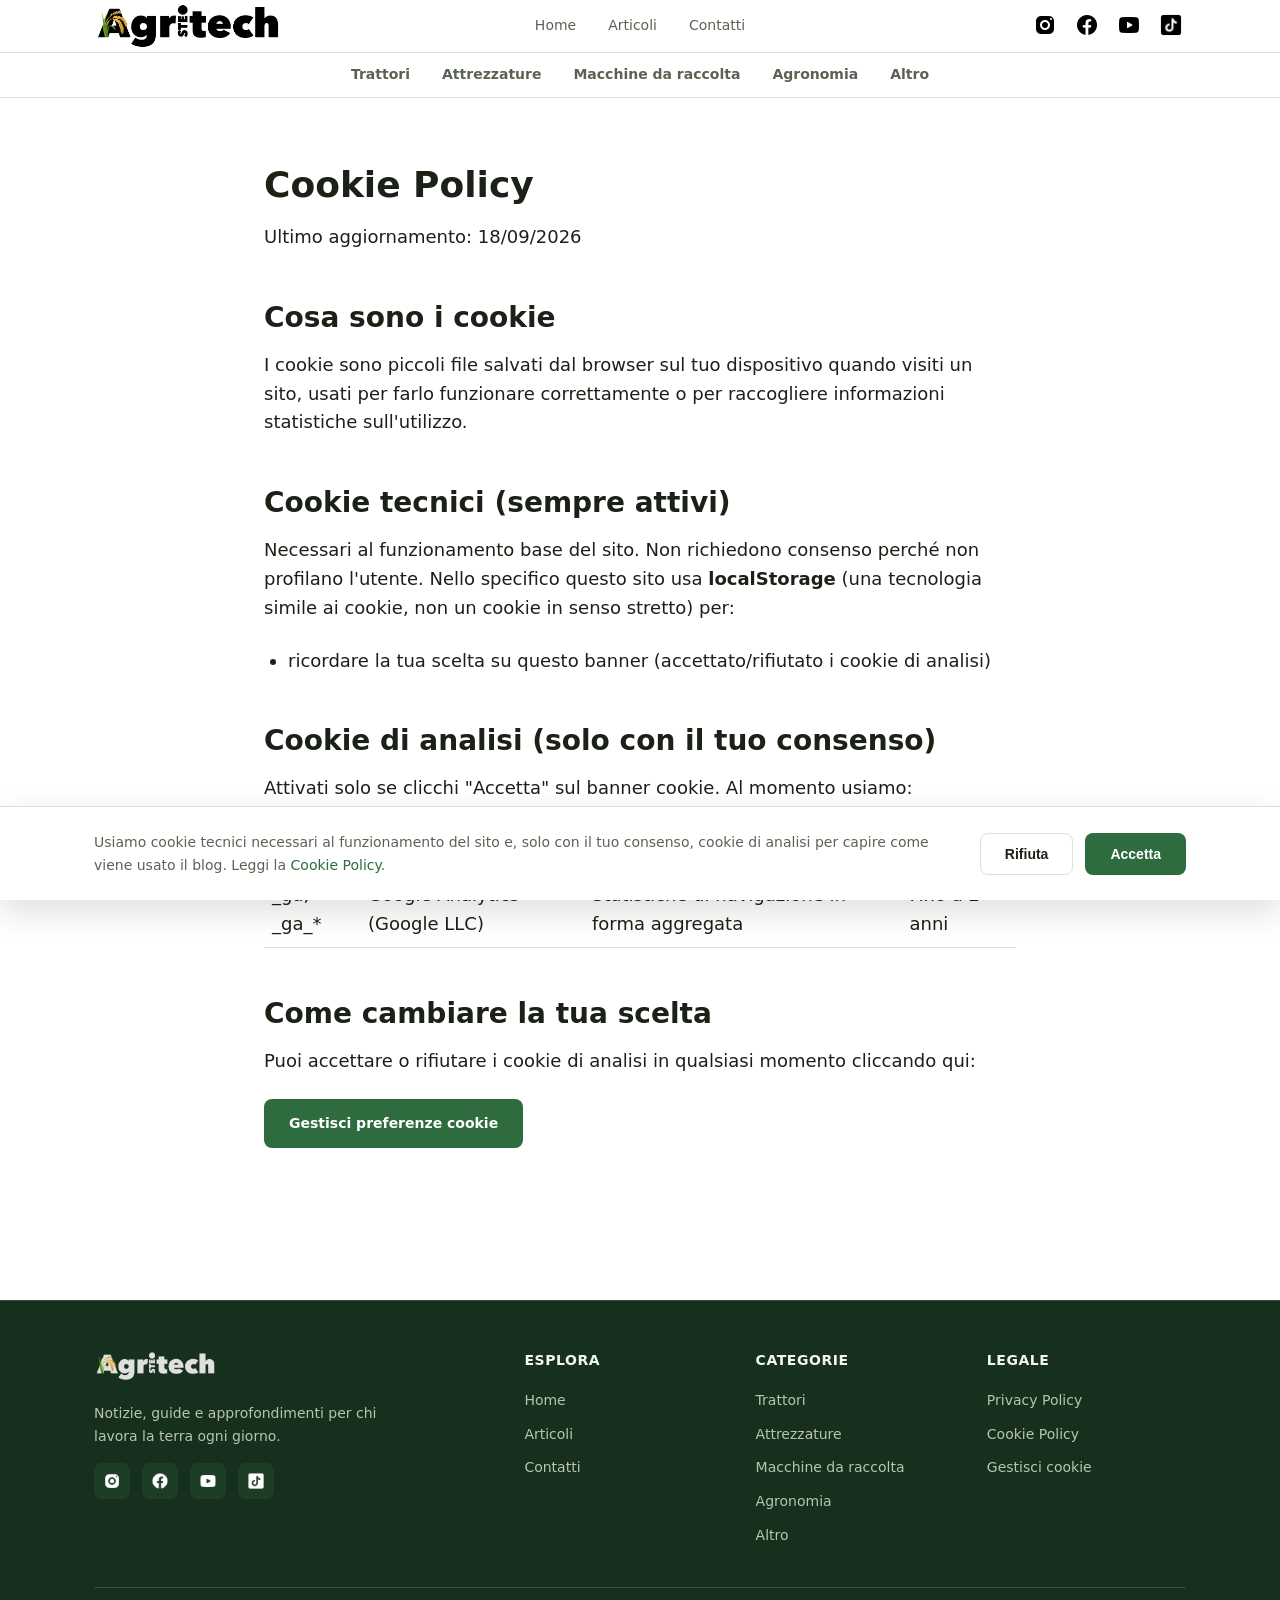
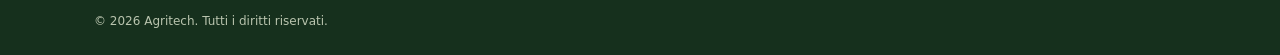
<file: cookie.html>
<!DOCTYPE html>
<html lang="it">
<head>
  <meta charset="UTF-8">
  <meta name="viewport" content="width=device-width, initial-scale=1.0">
  <title>Cookie Policy · SteAgritech</title>
  <meta name="robots" content="noindex">

  <link rel="icon" href="assets/ico/favicon.png">
  <link rel="stylesheet" href="css/variables.css">
  <link rel="stylesheet" href="css/style.css">
</head>
<body>

  <header class="navbar navbar--logo-left navbar--con-categorie">
    <div class="container navbar__inner">
      <a href="index.html" class="navbar__logo">
        <img src="assets/logo.png" alt="Logo del blog" />
      </a>

      <nav class="navbar__menu" data-navbar-menu>
        <a href="index.html" class="navbar__link">Home</a>
        <a href="articles.html" class="navbar__link">Articoli</a>
        <a href="contact.html" class="navbar__link">Contatti</a>

        <div class="navbar__menu-section navbar__menu-categories">
          <span class="navbar__menu-label">Categorie</span>
          <a href="articles.html?category=Trattori" class="navbar__link navbar__menu-category">Trattori</a>
          <a href="articles.html?category=Attrezzature" class="navbar__link navbar__menu-category">Attrezzature</a>
          <a href="articles.html?category=Macchine%20da%20raccolta" class="navbar__link navbar__menu-category">Macchine da raccolta</a>
          <a href="articles.html?category=Agronomia" class="navbar__link navbar__menu-category">Agronomia</a>
          <a href="articles.html?category=Altro" class="navbar__link navbar__menu-category">Altro</a>
        </div>

        <div class="navbar__menu-section navbar__menu-social">
          <a href="https://www.instagram.com/ste.agritech/" class="navbar__menu-social-link" target="_blank" rel="noopener" aria-label="Instagram">
            <img class="navbar__social-logo" src="assets/loghi_social/logo_instagram.png" alt="">
          </a>
          <a href="https://www.facebook.com/people/steagritech/61561657596577/" class="navbar__menu-social-link" target="_blank" rel="noopener" aria-label="Facebook">
            <img class="navbar__social-logo" src="assets/loghi_social/logo_facebook.png" alt="">
          </a>
          <a href="https://www.youtube.com/@steagritech" class="navbar__menu-social-link" target="_blank" rel="noopener" aria-label="YouTube">
            <img class="navbar__social-logo" src="assets/loghi_social/logo_youtube.png" alt="">
          </a>
          <a href="https://www.tiktok.com/@ste_agritech?_t=ZN-8yzaH3EUsYo&_r=1" class="navbar__menu-social-link" target="_blank" rel="noopener" aria-label="TikTok">
            <img class="navbar__social-logo" src="assets/loghi_social/logo_tiktok.png" alt="">
          </a>
        </div>
      </nav>

      <nav class="navbar__social" aria-label="Social">
        <a href="https://www.instagram.com/ste.agritech/" class="navbar__link navbar__social-link" target="_blank" rel="noopener">
          <img class="navbar__social-logo" src="assets/loghi_social/logo_instagram.png" alt="Instagram">
        </a>
        <a href="https://www.facebook.com/people/steagritech/61561657596577/" class="navbar__link navbar__social-link" target="_blank" rel="noopener">
          <img class="navbar__social-logo" src="assets/loghi_social/logo_facebook.png" alt="Facebook">
        </a>
        <a href="https://www.youtube.com/@steagritech" class="navbar__link navbar__social-link" target="_blank" rel="noopener">
          <img class="navbar__social-logo" src="assets/loghi_social/logo_youtube.png" alt="YouTube">
        </a>
        <a href="https://www.tiktok.com/@ste_agritech?_t=ZN-8yzaH3EUsYo&_r=1" class="navbar__link navbar__social-link" target="_blank" rel="noopener">
          <img class="navbar__social-logo" src="assets/loghi_social/logo_tiktok.png" alt="TikTok">
        </a>
      </nav>

      <button class="hamburger" data-hamburger aria-label="Apri il menu" aria-expanded="false">
        <span></span><span></span><span></span>
      </button>
    </div>

    <nav class="categorie" aria-label="Categorie degli articoli">
      <div class="container categorie__inner">
        <a href="articles.html?category=Trattori" class="categorie__link">Trattori</a>
        <a href="articles.html?category=Attrezzature" class="categorie__link">Attrezzature</a>
        <a href="articles.html?category=Macchine%20da%20raccolta" class="categorie__link">Macchine da raccolta</a>
        <a href="articles.html?category=Agronomia" class="categorie__link">Agronomia</a>
        <a href="articles.html?category=Altro" class="categorie__link">Altro</a>
      </div>
    </nav>
  </header>

  <main>
    <section class="section">
      <div class="container article-content" style="max-width: 800px;">

        <h1>Cookie Policy</h1>
        <p class="text-muted">Ultimo aggiornamento: 18/09/2026</p>

        <h2>Cosa sono i cookie</h2>
        <p>I cookie sono piccoli file salvati dal browser sul tuo dispositivo quando visiti un sito, usati per farlo funzionare correttamente o per raccogliere informazioni statistiche sull'utilizzo.</p>

        <h2>Cookie tecnici (sempre attivi)</h2>
        <p>Necessari al funzionamento base del sito. Non richiedono consenso perché non profilano l'utente. Nello specifico questo sito usa <strong>localStorage</strong> (una tecnologia simile ai cookie, non un cookie in senso stretto) per:</p>
        <ul>
          <!-- <li>ricordare se preferisci il tema chiaro o scuro</li> -->
          <li>ricordare la tua scelta su questo banner (accettato/rifiutato i cookie di analisi)</li>
        </ul>

        <h2>Cookie di analisi (solo con il tuo consenso)</h2>
        <p>Attivati solo se clicchi "Accetta" sul banner cookie. Al momento usiamo:</p>

        <table style="width:100%; border-collapse: collapse; margin: var(--space-5) 0;">
          <thead>
            <tr style="text-align:left; border-bottom: 1px solid var(--color-border);">
              <th style="padding: var(--space-2);">Nome</th>
              <th style="padding: var(--space-2);">Fornitore</th>
              <th style="padding: var(--space-2);">Finalità</th>
              <th style="padding: var(--space-2);">Durata</th>
            </tr>
          </thead>
          <tbody>
            <tr style="border-bottom: 1px solid var(--color-border);">
              <td style="padding: var(--space-2);">_ga, _ga_*</td>
              <td style="padding: var(--space-2);">Google Analytics (Google LLC)</td>
              <td style="padding: var(--space-2);">Statistiche di navigazione in forma aggregata</td>
              <td style="padding: var(--space-2);">Fino a 2 anni</td>
            </tr>
          </tbody>
        </table>


        <h2>Come cambiare la tua scelta</h2>
        <p>
          Puoi accettare o rifiutare i cookie di analisi in qualsiasi momento cliccando qui:
        </p>
        <p><a href="#" class="btn btn--primary" data-manage-cookies>Gestisci preferenze cookie</a></p>


      </div>
    </section>
  </main>

  <footer class="footer">
    <div class="container">
      <div class="footer__grid">
        <div>
          <a href="index.html" class="footer__logo">
            <img src="assets/logo%20bianco.png" alt="Agritech">
          </a>
          <p class="footer__tagline">Notizie, guide e approfondimenti per chi lavora la terra ogni giorno.</p>
          <div class="footer__social">
            <a href="https://www.instagram.com/ste.agritech/" target="_blank" rel="noopener" aria-label="Instagram">
              <img src="assets/loghi_social/logo_instagram.png" alt="">
            </a>
            <a href="https://www.facebook.com/people/steagritech/61561657596577/" target="_blank" rel="noopener" aria-label="Facebook">
              <img src="assets/loghi_social/logo_facebook.png" alt="">
            </a>
            <a href="https://www.youtube.com/@steagritech" target="_blank" rel="noopener" aria-label="YouTube">
              <img src="assets/loghi_social/logo_youtube.png" alt="">
            </a>
            <a href="https://www.tiktok.com/@ste_agritech?_t=ZN-8yzaH3EUsYo&_r=1" target="_blank" rel="noopener" aria-label="TikTok">
              <img src="assets/loghi_social/logo_tiktok.png" alt="">
            </a>
          </div>
        </div>
        <div>
          <div class="footer__title">Esplora</div>
          <ul class="footer__links">
            <li><a href="index.html">Home</a></li>
            <li><a href="articles.html">Articoli</a></li>
            <li><a href="contact.html">Contatti</a></li>
          </ul>
        </div>
        <div>
          <div class="footer__title">Categorie</div>
          <ul class="footer__links">
            <li><a href="articles.html?category=Trattori">Trattori</a></li>
            <li><a href="articles.html?category=Attrezzature">Attrezzature</a></li>
            <li><a href="articles.html?category=Macchine%20da%20raccolta">Macchine da raccolta</a></li>
            <li><a href="articles.html?category=Agronomia">Agronomia</a></li>
            <li><a href="articles.html?category=Altro">Altro</a></li>
          </ul>
        </div>
        <div>
          <div class="footer__title">Legale</div>
          <ul class="footer__links">
            <li><a href="privacy.html">Privacy Policy</a></li>
            <li><a href="cookie.html">Cookie Policy</a></li>
            <li><a href="#" data-manage-cookies>Gestisci cookie</a></li>
          </ul>
        </div>
      </div>
      <div class="footer__bottom">
        <span>&copy; 2026 Agritech. Tutti i diritti riservati.</span>
      </div>
    </div>
  </footer>

  <script src="js/main.js"></script>
  <script src="js/cookie-consent.js"></script>
</body>
</html>
</file>
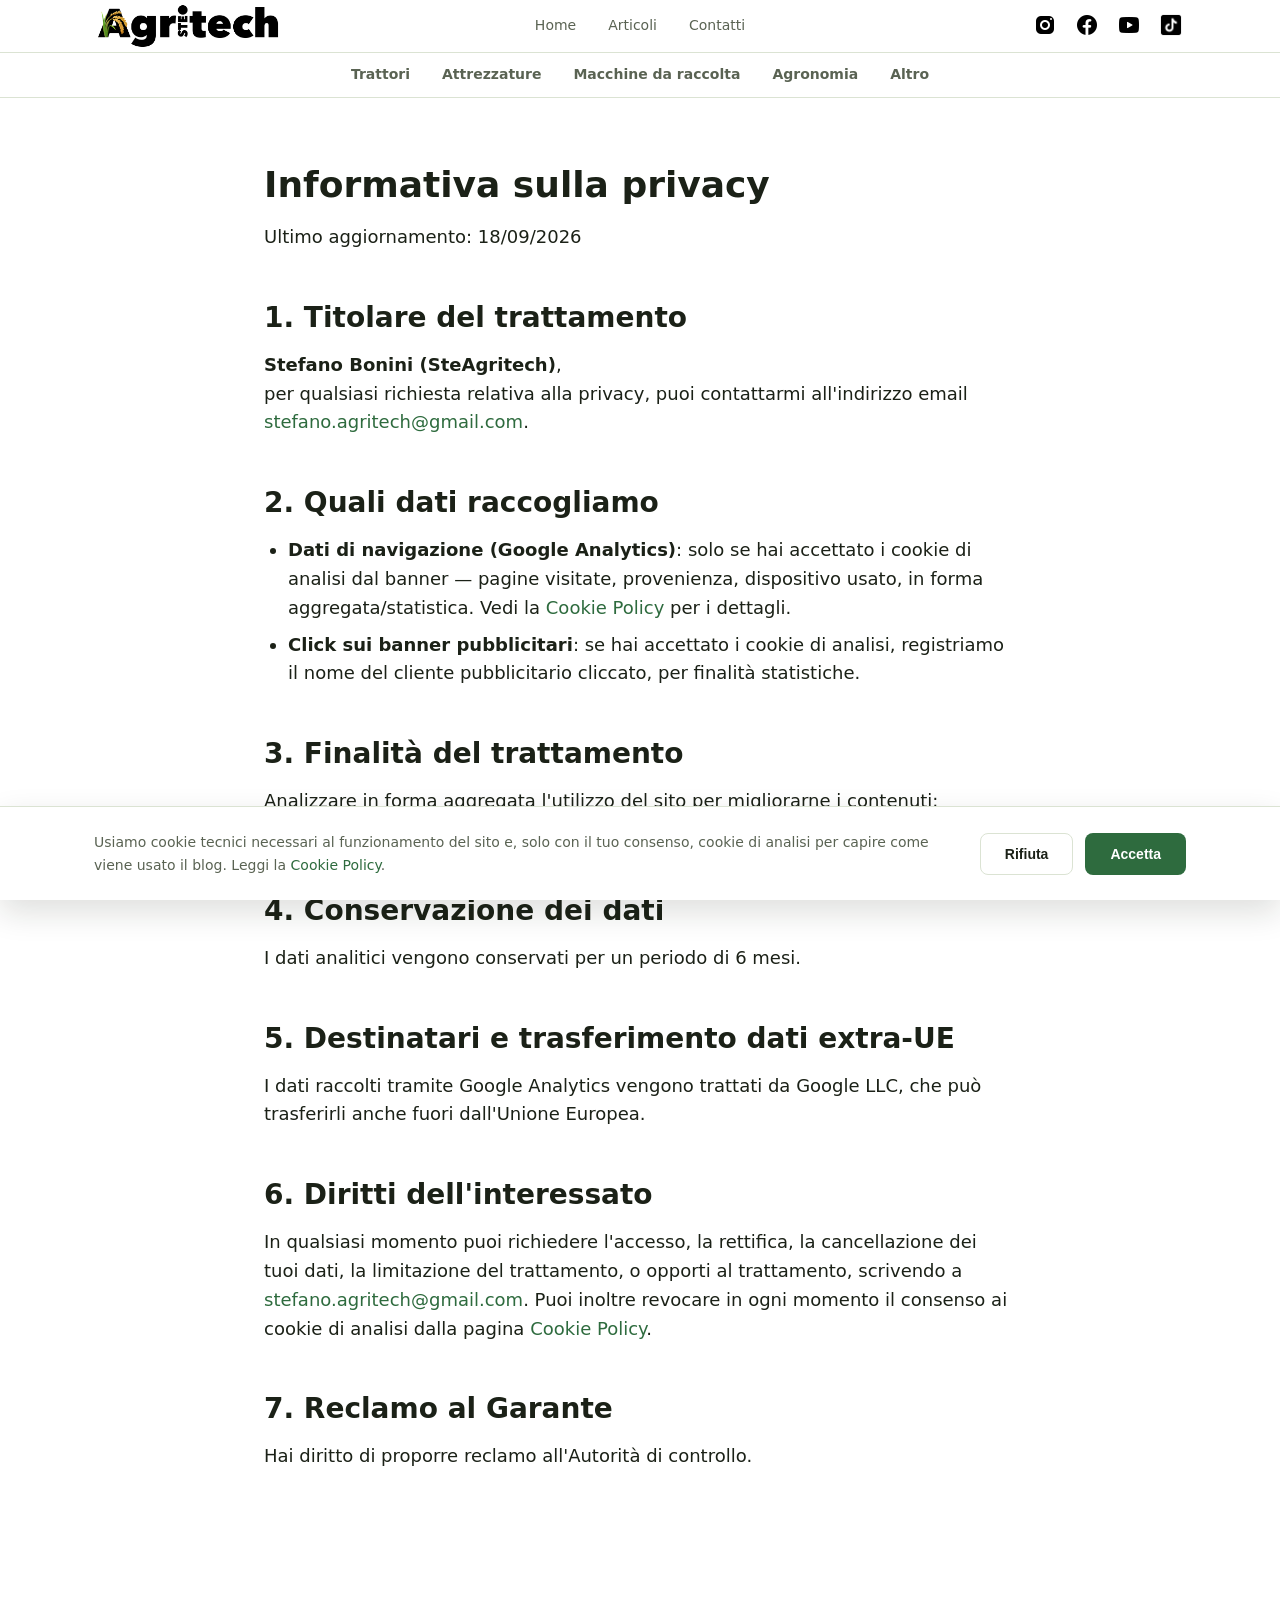
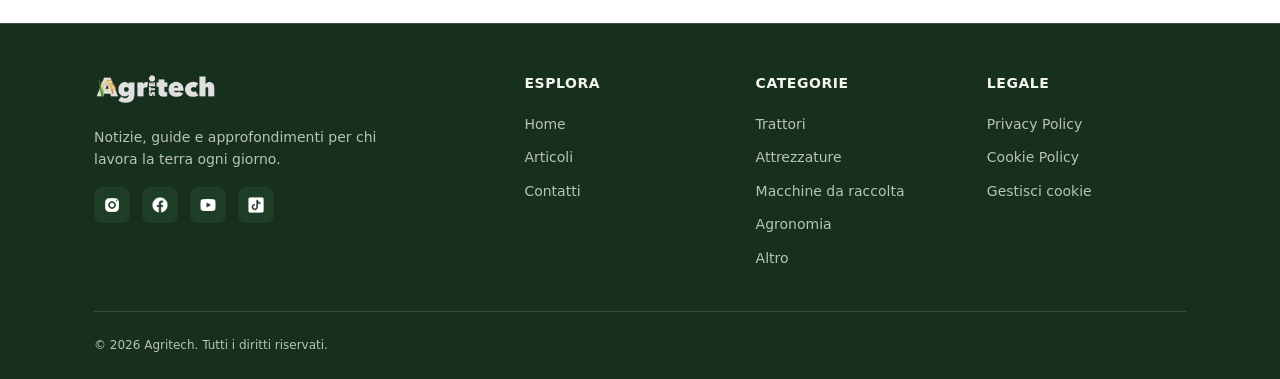
<file: privacy.html>
<!DOCTYPE html>
<html lang="it">
<head>
  <meta charset="UTF-8">
  <meta name="viewport" content="width=device-width, initial-scale=1.0">
  <title>Informativa Privacy · SteAgritech</title>
  <meta name="robots" content="noindex">

  <link rel="icon" href="assets/ico/favicon.png">
  <link rel="stylesheet" href="css/variables.css">
  <link rel="stylesheet" href="css/style.css">
</head>
<body>

  <header class="navbar navbar--logo-left navbar--con-categorie">
    <div class="container navbar__inner">
      <a href="index.html" class="navbar__logo">
        <img src="assets/logo.png" alt="Logo del blog" />
      </a>

      <nav class="navbar__menu" data-navbar-menu>
        <a href="index.html" class="navbar__link">Home</a>
        <a href="articles.html" class="navbar__link">Articoli</a>
        <a href="contact.html" class="navbar__link">Contatti</a>

        <div class="navbar__menu-section navbar__menu-categories">
          <span class="navbar__menu-label">Categorie</span>
          <a href="articles.html?category=Trattori" class="navbar__link navbar__menu-category">Trattori</a>
          <a href="articles.html?category=Attrezzature" class="navbar__link navbar__menu-category">Attrezzature</a>
          <a href="articles.html?category=Macchine%20da%20raccolta" class="navbar__link navbar__menu-category">Macchine da raccolta</a>
          <a href="articles.html?category=Agronomia" class="navbar__link navbar__menu-category">Agronomia</a>
          <a href="articles.html?category=Altro" class="navbar__link navbar__menu-category">Altro</a>
        </div>

        <div class="navbar__menu-section navbar__menu-social">
          <a href="https://www.instagram.com/ste.agritech/" class="navbar__menu-social-link" target="_blank" rel="noopener" aria-label="Instagram">
            <img class="navbar__social-logo" src="assets/loghi_social/logo_instagram.png" alt="">
          </a>
          <a href="https://www.facebook.com/people/steagritech/61561657596577/" class="navbar__menu-social-link" target="_blank" rel="noopener" aria-label="Facebook">
            <img class="navbar__social-logo" src="assets/loghi_social/logo_facebook.png" alt="">
          </a>
          <a href="https://www.youtube.com/@steagritech" class="navbar__menu-social-link" target="_blank" rel="noopener" aria-label="YouTube">
            <img class="navbar__social-logo" src="assets/loghi_social/logo_youtube.png" alt="">
          </a>
          <a href="https://www.tiktok.com/@ste_agritech?_t=ZN-8yzaH3EUsYo&_r=1" class="navbar__menu-social-link" target="_blank" rel="noopener" aria-label="TikTok">
            <img class="navbar__social-logo" src="assets/loghi_social/logo_tiktok.png" alt="">
          </a>
        </div>
      </nav>

      <nav class="navbar__social" aria-label="Social">
        <a href="https://www.instagram.com/ste.agritech/" class="navbar__link navbar__social-link" target="_blank" rel="noopener">
          <img class="navbar__social-logo" src="assets/loghi_social/logo_instagram.png" alt="Instagram">
        </a>
        <a href="https://www.facebook.com/people/steagritech/61561657596577/" class="navbar__link navbar__social-link" target="_blank" rel="noopener">
          <img class="navbar__social-logo" src="assets/loghi_social/logo_facebook.png" alt="Facebook">
        </a>
        <a href="https://www.youtube.com/@steagritech" class="navbar__link navbar__social-link" target="_blank" rel="noopener">
          <img class="navbar__social-logo" src="assets/loghi_social/logo_youtube.png" alt="YouTube">
        </a>
        <a href="https://www.tiktok.com/@ste_agritech?_t=ZN-8yzaH3EUsYo&_r=1" class="navbar__link navbar__social-link" target="_blank" rel="noopener">
          <img class="navbar__social-logo" src="assets/loghi_social/logo_tiktok.png" alt="TikTok">
        </a>
      </nav>

      <button class="hamburger" data-hamburger aria-label="Apri il menu" aria-expanded="false">
        <span></span><span></span><span></span>
      </button>
    </div>

    <nav class="categorie" aria-label="Categorie degli articoli">
      <div class="container categorie__inner">
        <a href="articles.html?category=Trattori" class="categorie__link">Trattori</a>
        <a href="articles.html?category=Attrezzature" class="categorie__link">Attrezzature</a>
        <a href="articles.html?category=Macchine%20da%20raccolta" class="categorie__link">Macchine da raccolta</a>
        <a href="articles.html?category=Agronomia" class="categorie__link">Agronomia</a>
        <a href="articles.html?category=Altro" class="categorie__link">Altro</a>
      </div>
    </nav>
  </header>

  <main>
    <section class="section">
      <div class="container article-content" style="max-width: 800px;">

        <h1>Informativa sulla privacy</h1>
        <p class="text-muted">Ultimo aggiornamento: 18/09/2026</p>

        <h2>1. Titolare del trattamento</h2>
        <p>
          <b>Stefano Bonini (SteAgritech)</b>, <br> per qualsiasi richiesta relativa alla privacy, puoi contattarmi all'indirizzo email <a href="mailto:stefano.agritech@gmail.com">stefano.agritech@gmail.com</a>.
        </p>

        <h2>2. Quali dati raccogliamo</h2>
        <ul>
          <li><strong>Dati di navigazione (Google Analytics)</strong>: solo se hai accettato i cookie di analisi dal banner — pagine visitate, provenienza, dispositivo usato, in forma aggregata/statistica. Vedi la <a href="cookie.html">Cookie Policy</a> per i dettagli.</li>
          <li><strong>Click sui banner pubblicitari</strong>: se hai accettato i cookie di analisi, registriamo il nome del cliente pubblicitario cliccato, per finalità statistiche.</li>
        </ul>

        <h2>3. Finalità del trattamento</h2>
        <p>
          Analizzare in forma aggregata l'utilizzo del sito per migliorarne i contenuti; rendicontare ai clienti pubblicitari il numero di click ricevuti
        </p>

        <h2>4. Conservazione dei dati</h2>
        <p>
          I dati analitici vengono conservati per un periodo di 6 mesi.
        </p>

        <h2>5. Destinatari e trasferimento dati extra-UE</h2>
        <p>
          I dati raccolti tramite Google Analytics vengono trattati da Google LLC, che può trasferirli anche fuori dall'Unione Europea. 
        </p>

        <h2>6. Diritti dell'interessato</h2>
        <p>
          In qualsiasi momento puoi richiedere l'accesso, la rettifica, la cancellazione dei tuoi dati, la limitazione del trattamento, o opporti al trattamento, scrivendo a <a href="mailto:stefano.agritech@gmail.com">stefano.agritech@gmail.com</a>. Puoi inoltre revocare in ogni momento il consenso ai cookie di analisi dalla pagina <a href="cookie.html">Cookie Policy</a>.
        </p>

        <h2>7. Reclamo al Garante</h2>
        <p>
          Hai diritto di proporre reclamo all'Autorità di controllo.
        </p>

      </div>
    </section>
  </main>

  <footer class="footer">
    <div class="container">
      <div class="footer__grid">
        <div>
          <a href="index.html" class="footer__logo">
            <img src="assets/logo%20bianco.png" alt="Agritech">
          </a>
          <p class="footer__tagline">Notizie, guide e approfondimenti per chi lavora la terra ogni giorno.</p>
          <div class="footer__social">
            <a href="https://www.instagram.com/ste.agritech/" target="_blank" rel="noopener" aria-label="Instagram">
              <img src="assets/loghi_social/logo_instagram.png" alt="">
            </a>
            <a href="https://www.facebook.com/people/steagritech/61561657596577/" target="_blank" rel="noopener" aria-label="Facebook">
              <img src="assets/loghi_social/logo_facebook.png" alt="">
            </a>
            <a href="https://www.youtube.com/@steagritech" target="_blank" rel="noopener" aria-label="YouTube">
              <img src="assets/loghi_social/logo_youtube.png" alt="">
            </a>
            <a href="https://www.tiktok.com/@ste_agritech?_t=ZN-8yzaH3EUsYo&_r=1" target="_blank" rel="noopener" aria-label="TikTok">
              <img src="assets/loghi_social/logo_tiktok.png" alt="">
            </a>
          </div>
        </div>
        <div>
          <div class="footer__title">Esplora</div>
          <ul class="footer__links">
            <li><a href="index.html">Home</a></li>
            <li><a href="articles.html">Articoli</a></li>
            <li><a href="contact.html">Contatti</a></li>
          </ul>
        </div>
        <div>
          <div class="footer__title">Categorie</div>
          <ul class="footer__links">
            <li><a href="articles.html?category=Trattori">Trattori</a></li>
            <li><a href="articles.html?category=Attrezzature">Attrezzature</a></li>
            <li><a href="articles.html?category=Macchine%20da%20raccolta">Macchine da raccolta</a></li>
            <li><a href="articles.html?category=Agronomia">Agronomia</a></li>
            <li><a href="articles.html?category=Altro">Altro</a></li>
          </ul>
        </div>
        <div>
          <div class="footer__title">Legale</div>
          <ul class="footer__links">
            <li><a href="privacy.html">Privacy Policy</a></li>
            <li><a href="cookie.html">Cookie Policy</a></li>
            <li><a href="#" data-manage-cookies>Gestisci cookie</a></li>
          </ul>
        </div>
      </div>
      <div class="footer__bottom">
        <span>&copy; 2026 Agritech. Tutti i diritti riservati.</span>
      </div>
    </div>
  </footer>

  <script src="js/main.js"></script>
  <script src="js/cookie-consent.js"></script>
</body>
</html>
</file>
<file: css/variables.css>
/* =========================================================
   VARIABILI GLOBALI DEL TEMA
   Modifica solo questo file per personalizzare i colori,
   i font, gli spazi e le dimensioni del sito.
   ========================================================= */

:root {
  /* ---- Tema chiaro (default) ---- */
  --color-bg: #ffffff;
  --color-bg-alt: #f0f4ea;
  --color-surface: #ffffff;
  --color-text: #1b2117;
  --color-text-muted: #5a6353;
  --color-border: #dbe3d3;

  --color-primary: #2e6b3e;
  --color-primary-hover: #234f2f;
  --color-primary-contrast: #ffffff;
  --color-accent: #c98a2c;

  --color-success: #1f7a6c;
  --color-danger: #c1443a;

  --shadow-sm: 0 1px 2px rgba(20, 26, 16, 0.07);
  --shadow-md: 0 4px 12px rgba(20, 26, 16, 0.09);
  --shadow-lg: 0 12px 32px rgba(20, 26, 16, 0.14);

  /* ---- Placeholder banner pubblicitari ---- */
  --ad-bg: #eef1e8;
  --ad-border: #cdd6c2;
  --ad-text: #7c8572;

  /* ---- Footer: fascia verde di marca, fissa (non segue il tema chiaro/scuro) ---- */
  --footer-bg: #16301d;
  --footer-bg-alt: #1e3d27;
  --footer-text: #f3f5ef;
  --footer-text-muted: #b9c4ae;
  --footer-border: rgba(255, 255, 255, 0.14);

  /* ---- Tipografia ---- */
  --font-base: "Segoe UI", system-ui, -apple-system, "Helvetica Neue", Arial, sans-serif;
  --font-heading: var(--font-base);

  --fs-xs: 0.75rem;
  --fs-sm: 0.875rem;
  --fs-base: 1rem;
  --fs-md: 1.125rem;
  --fs-lg: 1.375rem;
  --fs-xl: 1.75rem;
  --fs-2xl: 2.25rem;
  --fs-3xl: 3rem;

  /* ---- Spaziature (scala 4px) ---- */
  --space-1: 0.25rem;
  --space-2: 0.5rem;
  --space-3: 0.75rem;
  --space-4: 1rem;
  --space-5: 1.5rem;
  --space-6: 2rem;
  --space-7: 3rem;
  --space-8: 4rem;

  /* ---- Layout ---- */
  --container-width: 1140px;
  --radius-sm: 4px;
  --radius-md: 8px;
  --radius-lg: 16px;
  --navbar-height: 68px;

  /* ---- Transizioni ---- */
  --transition-fast: 150ms ease;
  --transition-base: 250ms ease;

  /* =========================================================
     POSIZIONE DEL LOGO NELLA NAVBAR
     Cambia la classe sull'elemento <header class="navbar ..."> :
       navbar--logo-left   (default)
       navbar--logo-center
       navbar--logo-right
     Nessuna variabile da editare qui, è tutto a classi CSS.
     ========================================================= */
}

/* ---- Tema scuro: attivato con [data-theme="dark"] su <html> ---- */
:root[data-theme="dark"] {
  --color-bg: #10140d;
  --color-bg-alt: #161c11;
  --color-surface: #1a2115;
  --color-text: #eef1e8;
  --color-text-muted: #a2ab97;
  --color-border: #2c3423;

  --color-primary: #6cbf72;
  --color-primary-hover: #8dd393;
  --color-primary-contrast: #0c0f0a;
  --color-accent: #e0a83f;

  --shadow-sm: 0 1px 2px rgba(0, 0, 0, 0.35);
  --shadow-md: 0 4px 12px rgba(0, 0, 0, 0.45);
  --shadow-lg: 0 12px 32px rgba(0, 0, 0, 0.55);

  --ad-bg: #161c11;
  --ad-border: #333d29;
  --ad-text: #7a8470;
}
</file>
<file: css/style.css>
/* =========================================================
   STYLE.CSS — Boilerplate blog
   Struttura:
   1. Reset base
   2. Layout / utility
   3. Navbar (+ posizione logo, hamburger)
   4. Bottoni
   5. Hero / sezioni home
   6. Card articoli + griglia
   7. Banner pubblicitari
   8. Articolo singolo
   9. Form contatti
   10. Footer
   11. Responsive
   ========================================================= */

/* ---------- 1. Reset base ---------- */
*,
*::before,
*::after {
    box-sizing: border-box;
}

html {
    scroll-behavior: smooth;
    overflow-x: clip;
}

body {
  margin: 0;
  /* Evita lo scroll orizzontale indesiderato causato da elementi che si
     animano con translateX oltre il bordo dello schermo (es. la card
     contatti che entra da destra su mobile). */
  overflow-x: clip;
  font-family: var(--font-base);
  font-size: var(--fs-base);
  line-height: 1.6;
  color: var(--color-text);
  background-color: var(--color-bg);
  transition:
    background-color var(--transition-base),
    color var(--transition-base);
}

img {
    max-width: 100%;
    display: block;
}

a {
    color: var(--color-primary);
    text-decoration: none;
}
a:hover {
    color: var(--color-primary-hover);
}

h1,
h2,
h3,
h4 {
  font-family: var(--font-heading);
  line-height: 1.25;
  margin: 0 0 var(--space-4);
}

h1 {
  font-size: var(--fs-2xl);
}
h2 {
  font-size: var(--fs-xl);
}
h3 {
  font-size: var(--fs-lg);
}

p {
  margin: 0 0 var(--space-4);
}

ul {
  margin: 0;
  padding: 0;
  list-style: none;
}

/* ---------- 2. Layout / utility ---------- */
.container {
    width: 100%;
    max-width: var(--container-width);
    margin-inline: auto;
    padding-inline: var(--space-5);
}

.section {
    padding-block: var(--space-8);
}

.section--alt {
    background-color: var(--color-bg-alt);
}

.section-header {
    margin-bottom: var(--space-6);
}

.section-header p {
    color: var(--color-text-muted);
    margin-bottom: 0;
}

.text-center {
  text-align: center;
}
.text-muted {
  color: var(--color-text-muted);
}

/* ---------- 3. Navbar ---------- */
.navbar {
    position: sticky;
    top: 0;
    z-index: 100;
    background-color: var(--color-surface);
    border-bottom: 1px solid var(--color-border);
}

/* ---------- 3b. Barra di confronto layout home (solo pagine demo) ---------- */
/* Presente solo su index.html e index1.html...index5.html per passare
   velocemente da un layout all'altro e confrontarli. Rimuovibile in
   qualsiasi momento cancellando il blocco <div class="demo-switcher">...
   dall'HTML: non incide sul resto del sito. */
.demo-switcher {
    background-color: #14161a;
    color: #eef0f3;
    font-size: var(--fs-xs);
}
.demo-switcher__inner {
    display: flex;
    flex-wrap: wrap;
    align-items: center;
    gap: var(--space-2) var(--space-4);
    padding-block: var(--space-2);
}
.demo-switcher__label {
    font-weight: 700;
    text-transform: uppercase;
    letter-spacing: 0.04em;
    color: rgba(238, 240, 243, 0.6);
    margin-right: var(--space-2);
}
.demo-switcher__link {
    color: rgba(238, 240, 243, 0.85);
    padding: 3px 10px;
    border-radius: 999px;
    border: 1px solid rgba(238, 240, 243, 0.25);
    white-space: nowrap;
}
.demo-switcher__link:hover {
    color: #fff;
    border-color: rgba(238, 240, 243, 0.6);
}
.demo-switcher__link.is-active {
    background-color: var(--color-primary);
    border-color: var(--color-primary);
    color: #fff;
}

.navbar__inner {
    height: 100%;
    display: grid;
    grid-template-columns: 1fr auto 1fr;
    align-items: center;
    gap: var(--space-4);
}

.navbar__logo {
    display: flex;
    align-items: center;
    gap: var(--space-2);
    font-size: var(--fs-md);
    font-weight: 700;
    color: var(--color-text);
    white-space: nowrap;
}
.navbar__logo:hover {
  color: var(--color-text);
}
.navbar__logo img {
  height: 52px;
  width: auto;
}

.navbar__menu {
    display: flex;
    align-items: center;
    gap: var(--space-6);
    justify-self: center;
}

/* Categorie e social duplicati per il pannello hamburger mobile: invisibili
   in questa posizione su desktop, dove categorie e social hanno già la loro
   riga/colonna dedicata (vedi .categorie e .navbar__social). */
.navbar__menu-section {
  display: none;
}

.navbar__social {
    display: flex;
    align-items: center;
    justify-self: end;
    gap: var(--space-3);
}

.navbar__link {
  color: var(--color-text-muted);
  font-weight: 500;
  font-size: var(--fs-sm);
  padding-block: var(--space-2);
  border-bottom: 2px solid transparent;
  transition:
    color var(--transition-fast),
    border-color var(--transition-fast);
}
.navbar__link:hover,
.navbar__link.is-active {
    color: var(--color-text);
    border-color: var(--color-primary);
}

.navbar__social-link {
    display: inline-flex;
    align-items: center;
    justify-content: center;
    width: 30px;
    height: 30px;
    padding: 0;
    border-bottom: 2px solid transparent;
}

.navbar__social-logo {
    display: block;
    width: 24px;
    height: 24px;
    object-fit: contain;
}

.categorie {
    border-top: 1px solid var(--color-border);
}

.categorie__inner {
    display: flex;
    align-items: center;
    justify-content: center;
    gap: var(--space-6);
    min-height: 44px;
    overflow-x: auto;
    scrollbar-width: none;
}
.categorie__inner::-webkit-scrollbar {
  display: none;
}

.categorie--left .categorie__inner {
    justify-content: flex-start;
}

.categorie--center .categorie__inner {
    justify-content: center;
}

.categorie--right .categorie__inner {
    justify-content: flex-end;
}

.categorie__link {
  flex: 0 0 auto;
  color: var(--color-text-muted);
  font-size: var(--fs-sm);
  font-weight: 600;
  padding-block: var(--space-2);
  border-bottom: 2px solid transparent;
  transition:
    color var(--transition-fast),
    border-color var(--transition-fast);
}
.categorie__link:hover,
.categorie__link:focus-visible {
    color: var(--color-primary);
    border-color: var(--color-primary);
}
.categorie__link.is-active {
    color: var(--color-text);
    border-color: var(--color-primary);
}

.navbar__actions {
    display: flex;
    align-items: center;
    gap: var(--space-3);
}

/* Selettore posizione logo (solo da tablet in su: 700px+) */
@media (min-width: 700px) {
    .navbar--logo-center .navbar__inner {
        display: grid;
        grid-template-columns: 1fr auto 1fr;
        align-items: center;
    }
    /* grid-row: 1 esplicito su tutti e tre: senza, l'ordinamento automatico
     della grid li spargerebbe su righe diverse, perché l'ordine delle
     colonne (menu, logo, azioni) non coincide con l'ordine nel DOM
     (logo, menu, azioni). */
  .navbar--logo-center .navbar__menu {
    grid-row: 1;
    grid-column: 1;
    justify-self: start;
  }
  .navbar--logo-center .navbar__logo {
    grid-row: 1;
    grid-column: 2;
    justify-self: center;
  }
  .navbar--logo-center .navbar__actions {
    grid-row: 1;
    grid-column: 3;
    justify-self: end;
  }

    .navbar--logo-right .navbar__inner {
        flex-direction: row-reverse;
    }
}

@media (max-width: 699px) {
    .navbar__inner {
        grid-template-columns: auto 1fr auto;
    }

    .navbar__menu {
        gap: var(--space-3);
    }

    .navbar__social {
        gap: 0;
    }
}

/* Pulsante cambio tema */
.theme-toggle {
    display: inline-flex;
    align-items: center;
    justify-content: center;
    width: 36px;
    height: 36px;
    border-radius: 50%;
    border: 1px solid var(--color-border);
    background: var(--color-bg-alt);
    color: var(--color-text);
    cursor: pointer;
    font-size: var(--fs-md);
    line-height: 1;
}
.theme-toggle:hover {
  border-color: var(--color-primary);
}

/* Hamburger */
.hamburger {
  display: none;
  flex-direction: column;
  justify-content: center;
  gap: 5px;
  width: 36px;
  height: 36px;
  border: none;
  background: transparent;
  cursor: pointer;
  padding: 0;
  box-shadow: none;
  -webkit-tap-highlight-color: transparent;
}
.hamburger:focus {
  outline: none;
  box-shadow: none;
}
.hamburger:focus-visible {
  outline: 2px solid var(--color-primary);
  outline-offset: 4px;
}
.hamburger span {
  display: block;
  height: 2px;
  width: 100%;
  background-color: var(--color-text);
  border-radius: 2px;
  transition:
    transform var(--transition-fast),
    opacity var(--transition-fast);
}
.hamburger[aria-expanded="true"] span:nth-child(1) {
    transform: translateY(7px) rotate(45deg);
}
.hamburger[aria-expanded="true"] span:nth-child(2) {
  opacity: 0;
  transform: scaleX(0);
}
.hamburger[aria-expanded="true"] span:nth-child(3) {
    transform: translateY(-7px) rotate(-45deg);
}

/* ---------- 4. Bottoni ---------- */
.btn {
  display: inline-flex;
  align-items: center;
  justify-content: center;
  gap: var(--space-2);
  padding: var(--space-3) var(--space-5);
  border-radius: var(--radius-md);
  font-size: var(--fs-sm);
  font-weight: 600;
  border: 1px solid transparent;
  cursor: pointer;
  transition:
    background-color var(--transition-fast),
    border-color var(--transition-fast),
    color var(--transition-fast);
}

.btn--primary {
    background-color: var(--color-primary);
    color: var(--color-primary-contrast);
}
.btn--primary:hover {
  background-color: var(--color-primary-hover);
  color: var(--color-primary-contrast);
}

.btn--outline {
    background-color: transparent;
    border-color: var(--color-border);
    color: var(--color-text);
}
.btn--outline:hover {
  border-color: var(--color-primary);
  color: var(--color-primary);
}

.btn--block {
  width: 100%;
}
.btn:disabled {
  opacity: 0.6;
  cursor: not-allowed;
}

/* ---------- 5. Hero / sezioni home ---------- */
.hero {
    padding-block: var(--space-8);
    text-align: center;
}
.hero__eyebrow {
    display: inline-block;
    color: var(--color-primary);
    font-weight: 600;
    font-size: var(--fs-sm);
    text-transform: uppercase;
    letter-spacing: 0.06em;
    margin-bottom: var(--space-3);
}
.hero h1 {
    font-size: var(--fs-3xl);
    max-width: 760px;
    margin-inline: auto;
}
.hero p.lead {
    max-width: 640px;
    margin-inline: auto;
    color: var(--color-text-muted);
    font-size: var(--fs-md);
}
.hero__actions {
    display: flex;
    justify-content: center;
    gap: var(--space-3);
    margin-top: var(--space-5);
}

.about-grid {
    display: grid;
    grid-template-columns: 1fr 1fr;
    gap: var(--space-7);
    align-items: center;
}
.about-grid img {
    border-radius: var(--radius-lg);
    box-shadow: var(--shadow-md);
}

.contact-cta {
  margin-top: var(--space-8);
  padding-block: var(--space-5) var(--space-6);
  /* Su desktop la card si inclina liberamente (rotate), nessun clip.
     Su mobile il clip viene aggiunto nella media query qui sotto, dove
     serve solo per bloccare la scrollbar durante l'ingresso da destra. */
}
.contact-cta__inner {
  max-width: 820px;
  padding: var(--space-6) var(--space-7);
  display: flex;
  align-items: center;
  justify-content: space-between;
  gap: var(--space-6);
  background: linear-gradient(
    135deg,
    var(--color-primary-hover),
    var(--color-primary)
  );
  border: none;
  border-radius: var(--radius-lg);
  box-shadow: var(--shadow-lg);
  transform: translate3d(var(--contact-cta-x, 0px), 0, 0)
    rotate(var(--contact-cta-rotation, -1.2deg))
    scale(var(--contact-cta-scale, 1));
  will-change: transform;
  transition:
    box-shadow var(--transition-base),
    transform var(--transition-base);
}
.contact-cta__inner:hover,
.contact-cta__inner:focus-within {
  box-shadow:
    var(--shadow-lg),
    0 0 0 6px color-mix(in srgb, var(--color-primary) 18%, transparent);
  transform: translate3d(var(--contact-cta-x, 0px), -2px, 0)
    rotate(var(--contact-cta-rotation, -1.2deg))
    scale(var(--contact-cta-scale, 1));
}
.contact-cta__eyebrow {
    margin-bottom: var(--space-2);
    color: var(--color-accent);
    font-size: var(--fs-xs);
    font-weight: 700;
    letter-spacing: 0.08em;
    text-transform: uppercase;
}
.contact-cta h2 {
    margin-bottom: var(--space-2);
    color: var(--color-primary-contrast);
}
.contact-cta p:last-child {
    margin: 0;
    color: color-mix(in srgb, var(--color-primary-contrast) 80%, transparent);
}
.contact-cta__link {
  color: var(--color-primary-contrast);
  text-decoration: underline;
}
.contact-cta__link:hover {
  color: var(--color-accent);
}
.contact-cta .btn--primary {
    background-color: var(--color-accent);
    color: #211505;
    flex-shrink: 0;
}
.contact-cta .btn--primary:hover {
    background-color: color-mix(in srgb, var(--color-accent) 85%, white);
    color: #211505;
}

/* ---------- 6. Card articoli + griglia ---------- */
.search-bar {
    display: flex;
    gap: var(--space-3);
    width: 50%;
    margin: 0 auto;
    margin-bottom: var(--space-6);
}
.search-bar input[type="search"] {
    flex: 1;
}

.articles-grid {
    display: grid;
    grid-template-columns: repeat(3, 1fr);
    gap: var(--space-6);
}

.article-card {
  background-color: var(--color-surface);
  border: 1px solid var(--color-border);
  border-radius: var(--radius-md);
  overflow: hidden;
  display: flex;
  flex-direction: column;
  transition:
    transform var(--transition-fast),
    box-shadow var(--transition-fast);
}
.article-card:hover {
    transform: translateY(-3px);
    box-shadow: var(--shadow-md);
}
.article-card[data-article-url],
.featured-card[data-article-url],
.glass-card[data-article-url],
.compact-card[data-article-url] {
    cursor: pointer;
}
.article-card[data-article-url]:focus-visible,
.featured-card[data-article-url]:focus-visible,
.glass-card[data-article-url]:focus-visible,
.compact-card[data-article-url]:focus-visible {
    outline: 3px solid var(--color-primary);
    outline-offset: 3px;
}

.article-card__image {
    aspect-ratio: 16 / 9;
    width: 100%;
    object-fit: cover;
    background-color: var(--color-bg-alt);
}

.article-card__body {
    padding: var(--space-5);
    display: flex;
    flex-direction: column;
    flex: 1;
}

.article-card__category {
    display: inline-block;
    font-size: var(--fs-xs);
    font-weight: 700;
    text-transform: uppercase;
    letter-spacing: 0.04em;
    color: var(--color-accent);
    margin-bottom: var(--space-2);
}
a.article-card__category:hover,
a.article-header__category:hover {
    text-decoration: underline;
}

.article-card__title {
    font-size: var(--fs-md);
    margin-bottom: var(--space-2);
    display: -webkit-box;
    -webkit-line-clamp: 2;
    -webkit-box-orient: vertical;
    overflow: hidden;
}
.article-card__title a {
    color: var(--color-text);
}
.article-card__title a:hover {
    color: var(--color-primary);
}

.article-card__excerpt {
    color: var(--color-text-muted);
    font-size: var(--fs-sm);
    flex: 1;
    display: -webkit-box;
    -webkit-line-clamp: 3;
    -webkit-box-orient: vertical;
    overflow: hidden;
}

.article-card__meta {
    display: flex;
    align-items: center;
    justify-content: space-between;
    gap: var(--space-3);
    font-size: var(--fs-xs);
    color: var(--color-text-muted);
    margin-top: var(--space-3);
    padding-top: var(--space-3);
    border-top: 1px solid var(--color-border);
}

/* Slot "grande" di un mosaico: card più leggibile a colpo d'occhio */
.article-card--lg .article-card__title {
    font-size: var(--fs-xl);
}
.article-card--lg .article-card__excerpt {
    font-size: var(--fs-base);
}

.load-more-wrap {
    display: flex;
    justify-content: center;
    margin-top: var(--space-8);
}

.state-message {
    text-align: center;
    color: var(--color-text-muted);
    padding: var(--space-6) 0;
}

.spacer {
  margin: var(--space-8) 0;
}

/* ---------- 6b. Articoli in evidenza: mosaico ---------- */
/* Il JavaScript genera sempre la stessa card (.featured-card); è la classe
   sul contenitore (.featured-grid--mosaic / --mosaic-flip / --equal) a
   decidere la disposizione. Su schermi piccoli tutte le varianti diventano
   una singola colonna impilata (vedi la sezione Responsive). */
.featured-grid {
    display: grid;
    grid-template-columns: 1fr;
    gap: var(--space-5);
}

.featured-card {
    position: relative;
    display: block;
    min-height: 280px;
    border-radius: var(--radius-lg);
    overflow: hidden;
    background-color: var(--color-bg-alt);
    box-shadow: var(--shadow-sm);
    transition: box-shadow var(--transition-fast);
}
.featured-card:hover {
    box-shadow: var(--shadow-lg);
}
.featured-card:hover .featured-card__image {
    transform: scale(1.04);
}

.featured-card__image {
    position: absolute;
    inset: 0;
    width: 100%;
    height: 100%;
    object-fit: cover;
    transition: transform 400ms ease;
}

.featured-card__overlay {
  position: absolute;
  inset: auto 0 0 0;
  padding: var(--space-5);
  background: linear-gradient(
    to top,
    rgba(10, 12, 16, 0.88),
    rgba(10, 12, 16, 0.45) 60%,
    transparent
  );
  color: #fff;
}

.featured-card__category {
    display: inline-block;
    font-size: var(--fs-xs);
    font-weight: 700;
    text-transform: uppercase;
    letter-spacing: 0.04em;
    color: #fff;
    opacity: 0.85;
    margin-bottom: var(--space-2);
}

.featured-card__title {
    color: #fff;
    font-size: var(--fs-lg);
    margin-bottom: var(--space-2);
    display: -webkit-box;
    -webkit-line-clamp: 2;
    -webkit-box-orient: vertical;
    overflow: hidden;
}

.featured-card__meta {
    font-size: var(--fs-xs);
    color: rgba(255, 255, 255, 0.8);
}

/* ---------- 6c. Card "liquid glass" ---------- */
/* Immagine in alto + pannello vetro smerigliato (blur) che si sovrappone
   alla parte bassa della foto. Usa .glass-card--lg come slot "grande" di
   un mosaico (titolo più grande, sommario visibile). */
.glass-card {
  position: relative;
  display: flex;
  flex-direction: column;
  height: 100%;
  border-radius: var(--radius-lg);
  overflow: hidden;
  background-color: var(--color-bg-alt);
  box-shadow: var(--shadow-md);
  transition:
    box-shadow var(--transition-fast),
    transform var(--transition-fast);
}
.glass-card:hover {
    box-shadow: var(--shadow-lg);
    transform: translateY(-3px);
}

.glass-card__media {
    position: relative;
    flex: 1 1 auto;
    min-height: 220px;
    overflow: hidden;
}
.glass-card__media img {
    width: 100%;
    height: 100%;
    object-fit: cover;
    transition: transform 400ms ease;
}
.glass-card:hover .glass-card__media img {
    transform: scale(1.05);
}

.glass-card__panel {
    position: relative;
    z-index: 1;
    flex: 0 0 auto;
    display: flex;
    flex-direction: column;
    margin: -2.75rem var(--space-4) 0;
    padding: var(--space-4) var(--space-4) var(--space-3);
    border-radius: var(--radius-md);
    background: rgba(255, 255, 255, 0.62);
    border: 1px solid rgba(255, 255, 255, 0.55);
    box-shadow: 0 8px 24px rgba(16, 20, 24, 0.1);
    backdrop-filter: blur(16px) saturate(160%);
    -webkit-backdrop-filter: blur(16px) saturate(160%);
}

.glass-card__category {
    display: inline-block;
    width: fit-content;
    font-size: var(--fs-xs);
    font-weight: 700;
    text-transform: uppercase;
    letter-spacing: 0.04em;
    color: var(--color-primary);
    background: rgba(255, 255, 255, 0.7);
    padding: 2px 10px;
    border-radius: 999px;
    margin-bottom: var(--space-2);
}
.glass-card__category:hover {
    color: var(--color-primary-hover);
}

.glass-card__title {
    font-size: var(--fs-md);
    margin-bottom: var(--space-2);
}
.glass-card__title a {
    color: var(--color-text);
}
.glass-card__title a:hover {
    color: var(--color-primary);
}

.glass-card__excerpt {
    color: var(--color-text-muted);
    font-size: var(--fs-sm);
    margin-bottom: var(--space-3);
    display: -webkit-box;
    -webkit-line-clamp: 2;
    -webkit-box-orient: vertical;
    overflow: hidden;
}

.glass-card__meta {
    display: flex;
    align-items: center;
    justify-content: space-between;
    gap: var(--space-3);
    font-size: var(--fs-xs);
    color: var(--color-text-muted);
    padding-top: var(--space-2);
    border-top: 1px solid rgba(16, 20, 24, 0.08);
}

/* Freccina "vai all'articolo": stesso stile (cerchietto in basso a
   destra) su tutte le versioni di card. Ogni template la include di
   default; può essere nascosta passando showArrow=false (vedi
   js/articles.js) o con data-arrow="false" sul contenitore. */
.article-card__arrow,
.featured-card__arrow,
.glass-card__arrow,
.compact-card__arrow {
    flex-shrink: 0;
    width: 28px;
    height: 28px;
    display: flex;
    align-items: center;
    justify-content: center;
    border-radius: 50%;
    background: var(--color-text);
    color: var(--color-bg);
    transition: background var(--transition-fast);
}
.article-card:hover .article-card__arrow,
.featured-card:hover .featured-card__arrow,
.glass-card:hover .glass-card__arrow,
.compact-card:hover .compact-card__arrow {
    background: var(--color-primary);
}

.featured-card__arrow {
    position: absolute;
    right: var(--space-5);
    bottom: var(--space-5);
    background: rgba(255, 255, 255, 0.85);
    color: var(--color-text);
}
.featured-card:hover .featured-card__arrow {
    background: var(--color-primary);
    color: #fff;
}

.glass-card--lg .glass-card__title {
    font-size: var(--fs-xl);
}

/* ---------- 6d. Card "compatta" (lista con miniatura) ---------- */
/* Miniatura piccola a sinistra + titolo e meta a destra: pensata per
   elenchi verticali di più articoli (es. "ultimi articoli" a fianco di
   una card grande). Nessun bordo/sfondo proprio: si appoggia sulla
   sezione che la contiene. */
.compact-card {
    display: flex;
    align-items: center;
    gap: var(--space-3);
    padding-block: var(--space-3);
    border-bottom: 1px solid var(--color-border);
}
.compact-card:last-child {
    border-bottom: 0;
}

.compact-card__image {
    flex-shrink: 0;
    width: 64px;
    height: 64px;
    border-radius: var(--radius-sm);
    overflow: hidden;
    background-color: var(--color-bg-alt);
}
.compact-card__image img {
    width: 100%;
    height: 100%;
    object-fit: cover;
}

.compact-card__body {
    min-width: 0;
    flex: 1;
}

.compact-card__category {
    display: block;
    font-size: 10px;
    font-weight: 700;
    text-transform: uppercase;
    letter-spacing: 0.04em;
    color: var(--color-accent);
    margin-bottom: 2px;
}

.compact-card__title {
    margin: 0 0 4px;
    font-size: var(--fs-sm);
    font-weight: 600;
    color: var(--color-text);
    display: -webkit-box;
    -webkit-line-clamp: 2;
    -webkit-box-orient: vertical;
    overflow: hidden;
}
.compact-card:hover .compact-card__title {
    color: var(--color-primary);
}

.compact-card__meta {
    display: flex;
    align-items: center;
    justify-content: space-between;
    gap: var(--space-2);
    font-size: var(--fs-xs);
    color: var(--color-text-muted);
}
.compact-card__meta .compact-card__arrow {
    width: 20px;
    height: 20px;
    font-size: var(--fs-xs);
}

@media (min-width: 1000px) {
    /* 1 grande a sinistra (colonne 1-2, entrambe le righe) + 2 impilati a destra.
     I selettori usano ">:nth-child()" (non legati a una classe di card
     specifica) così qualunque stile di card (default, overlay, glass...)
     può occupare uno slot: lo stile della card è scelto via data-styles,
     la struttura del mosaico resta indipendente. */
  .featured-grid--mosaic,
  .featured-grid--mosaic-flip {
    grid-template-columns: repeat(4, 1fr);
    grid-template-rows: repeat(2, 1fr);
    height: 560px;
  }
  .featured-grid--mosaic > :nth-child(1) {
    grid-column: 1 / 3;
    grid-row: 1 / 3;
  }
  .featured-grid--mosaic > :nth-child(2) {
    grid-column: 3 / 5;
    grid-row: 1;
  }
  .featured-grid--mosaic > :nth-child(3) {
    grid-column: 3 / 5;
    grid-row: 2;
  }

  /* Specchiato: grande a destra */
  .featured-grid--mosaic-flip > :nth-child(1) {
    grid-column: 3 / 5;
    grid-row: 1 / 3;
  }
  .featured-grid--mosaic-flip > :nth-child(2) {
    grid-column: 1 / 3;
    grid-row: 1;
  }
  .featured-grid--mosaic-flip > :nth-child(3) {
    grid-column: 1 / 3;
    grid-row: 2;
  }

    /* Le celle piccole del mosaico hanno un'altezza fissa e stretta: una
     card "standard" con immagine ad aspect-ratio fisso (16:9) rischierebbe
     di sforare ed essere tagliata. Qui l'immagine diventa "elastica" (si
     allunga o si accorcia per riempire esattamente lo spazio disponibile,
     esattamente come già fa la card "glass"), mentre il blocco testo
     mantiene la sua altezza naturale: risultato sempre proporzionato,
     qualunque sia l'altezza della cella. */
    .featured-grid--mosaic .article-card,
    .featured-grid--mosaic-flip .article-card,
    .featured-grid--mosaic-1-4 .article-card,
    .featured-grid--mosaic-1-4-flip .article-card {
        height: 100%;
    }
    .featured-grid--mosaic .article-card__image,
    .featured-grid--mosaic-flip .article-card__image,
    .featured-grid--mosaic-1-4 .article-card__image,
    .featured-grid--mosaic-1-4-flip .article-card__image {
        aspect-ratio: unset;
        flex: 1 1 auto;
        min-height: 0;
    }
    .featured-grid--mosaic .article-card__body,
    .featured-grid--mosaic-flip .article-card__body,
    .featured-grid--mosaic-1-4 .article-card__body,
    .featured-grid--mosaic-1-4-flip .article-card__body {
        flex: 0 0 auto;
    }
    /* Negli slot piccoli (non "lg") il sommario viene nascosto: c'è poco
     spazio verticale ed è meglio lasciarlo tutto all'immagine e al
     titolo piuttosto che rimpicciolire eccessivamente entrambi. */
  .featured-grid--mosaic
    .article-card:not(.article-card--lg)
    .article-card__excerpt,
  .featured-grid--mosaic-flip
    .article-card:not(.article-card--lg)
    .article-card__excerpt,
  .featured-grid--mosaic-1-4
    .article-card:not(.article-card--lg)
    .article-card__excerpt,
  .featured-grid--mosaic-1-4-flip
    .article-card:not(.article-card--lg)
    .article-card__excerpt {
    display: none;
  }
  .featured-grid--mosaic
    .article-card:not(.article-card--lg)
    .article-card__body,
  .featured-grid--mosaic-flip
    .article-card:not(.article-card--lg)
    .article-card__body {
    padding: var(--space-4);
  }

    /* Rimane come "bonus" solo per lo stile overlay: se lo slot 1 è una
     .featured-card, il titolo viene ingrandito automaticamente. Per gli
     altri stili (glass, default) l'ingrandimento si ottiene con la
     dimensione "lg" (vedi data-sizes e i modificatori --lg qui sotto). */
  .featured-grid--mosaic .featured-card:nth-child(1) .featured-card__title,
  .featured-grid--mosaic-flip
    .featured-card:nth-child(1)
    .featured-card__title {
    font-size: var(--fs-2xl);
  }

    /* Tutti gli articoli della stessa larghezza, in fila (si adatta a
     qualunque numero) e della STESSA ALTEZZA (stretch, di default): se il
     titolo di una card è più lungo, non è la card a crescere ma solo il
     suo contenuto interno — nella glass card, ad esempio, il pannello di
     vetro si allarga e l'immagine si restringe di conseguenza, restando
     sempre della stessa altezza delle card vicine. Qui togliamo solo il
     taglio con i puntini di sospensione: il testo resta sempre leggibile
     per intero. */
    .featured-grid--equal {
        grid-template-columns: repeat(auto-fit, minmax(340px, 1fr));
    }
    .featured-grid--equal .glass-card__title,
    .featured-grid--equal .article-card__title,
    .featured-grid--equal .featured-card__title {
        display: block;
        overflow: visible;
    }
    .featured-grid--equal .article-card__excerpt,
    .featured-grid--equal .glass-card__excerpt {
        display: block;
        overflow: visible;
    }

    /* 1 grande (metà larghezza, altezza piena) + 4 card compatte impilate
     nell'altra metà, come una lista "ultimi articoli". */
  .featured-grid--mosaic-1-4,
  .featured-grid--mosaic-1-4-flip {
    grid-template-columns: repeat(4, 1fr);
    grid-template-rows: repeat(4, 1fr);
    height: 500px;
  }
  .featured-grid--mosaic-1-4 > :nth-child(1) {
    grid-column: 1 / 3;
    grid-row: 1 / 5;
  }
  .featured-grid--mosaic-1-4 > :nth-child(2) {
    grid-column: 3 / 5;
    grid-row: 1;
  }
  .featured-grid--mosaic-1-4 > :nth-child(3) {
    grid-column: 3 / 5;
    grid-row: 2;
  }
  .featured-grid--mosaic-1-4 > :nth-child(4) {
    grid-column: 3 / 5;
    grid-row: 3;
  }
  .featured-grid--mosaic-1-4 > :nth-child(5) {
    grid-column: 3 / 5;
    grid-row: 4;
  }

  /* Specchiato: grande a destra, lista a sinistra */
  .featured-grid--mosaic-1-4-flip > :nth-child(1) {
    grid-column: 3 / 5;
    grid-row: 1 / 5;
  }
  .featured-grid--mosaic-1-4-flip > :nth-child(2) {
    grid-column: 1 / 3;
    grid-row: 1;
  }
  .featured-grid--mosaic-1-4-flip > :nth-child(3) {
    grid-column: 1 / 3;
    grid-row: 2;
  }
  .featured-grid--mosaic-1-4-flip > :nth-child(4) {
    grid-column: 1 / 3;
    grid-row: 3;
  }
  .featured-grid--mosaic-1-4-flip > :nth-child(5) {
    grid-column: 1 / 3;
    grid-row: 4;
  }

    .featured-grid--mosaic-1-4 .compact-card,
    .featured-grid--mosaic-1-4-flip .compact-card {
        height: 100%;
    }
}

/* ---------- 7. Banner pubblicitari ---------- */
/* .ad-banner + un modificatore di formato (--leaderboard, --rectangle, ecc.)
   definisce SEMPRE la stessa dimensione, sia sul placeholder vuoto (un div,
   tratteggiato, mostrato finché lo spazio non è venduto) sia sul banner
   vero (un link <a class="ad-banner ad-banner--..."> con dentro l'<img>
   del cliente): stessa classe, stesso formato, risultato coerente in
   tutto il sito. Vedi il README per l'esempio pronto da incollare. */
.ad-banner {
    display: flex;
    align-items: center;
    justify-content: center;
    margin-inline: auto;
    background-color: var(--ad-bg);
    border: 1px dashed var(--ad-border);
    border-radius: var(--radius-sm);
    color: var(--ad-text);
    font-size: var(--fs-xs);
    text-align: center;
    overflow: hidden;
}

.ad-banner__label {
    padding: var(--space-2);
}

.ad-banner--placeholder {
  background-color: #e5e5e5;
  border-color: #b8b8b8;
  color: #555555;
}

/* Banner attivo: l'elemento .ad-banner è direttamente un <a> con dentro l'immagine */
a.ad-banner {
  display: block;
  padding: 0;
  border-style: solid;
  border-color: var(--color-border);
  background-color: transparent;
  transition:
    opacity var(--transition-fast),
    box-shadow var(--transition-fast);
}
a.ad-banner:hover {
    opacity: 0.9;
    box-shadow: var(--shadow-sm);
}
a.ad-banner img {
    display: block;
    width: 100%;
    height: 100%;
    object-fit: cover;
}

/* Formati IAB standard, in px fissi da desktop, si adattano da mobile (vedi responsive) */
.ad-banner--leaderboard {
  width: 728px;
  max-width: 100%;
  height: 90px;
}
.ad-banner--large-rect {
  width: 336px;
  max-width: 100%;
  height: 280px;
}
.ad-banner--rectangle {
  width: 300px;
  max-width: 100%;
  height: 250px;
}
.ad-banner--skyscraper {
  width: 160px;
  max-width: 100%;
  height: 600px;
}
.ad-banner--mobile {
  width: 320px;
  max-width: 100%;
  height: 50px;
}

/* Banner "a due formati": aggiungi questa classe in più, insieme al formato,
   a DUE banner distinti messi nello stesso punto della pagina (uno pensato
   per desktop/tablet, uno per mobile) per farne comparire sempre uno solo
   in base alla larghezza dello schermo. Se invece usi un solo banner senza
   queste classi, si adatta comunque da solo su mobile (vedi sezione Responsive). */
.ad-banner.ad-banner--mobile-only {
  display: none;
}

.ad-slot {
    margin-block: var(--space-7);
    display: flex;
    justify-content: center;
}

/* ---------- Catalogo formati pubblicitari ---------- */
.catalogo-banner {
  display: grid;
  grid-template-columns: repeat(auto-fit, minmax(280px, 1fr));
  gap: var(--space-5);
  align-items: start;
}

.catalogo-banner__item {
  display: flex;
  flex-direction: column;
  gap: var(--space-3);
  min-width: 0;
  padding: var(--space-4);
  background: var(--color-surface);
  border: 1px solid var(--color-border);
  border-radius: var(--radius-md);
  box-shadow: var(--shadow-sm);
}

.catalogo-banner__nome {
  margin: 0;
  font-size: var(--fs-lg);
}

.catalogo-banner__dimensioni {
  margin: 0;
  color: var(--color-text-muted);
  font-size: var(--fs-sm);
}

.catalogo-banner__anteprima {
  display: flex;
  align-items: center;
  justify-content: center;
  min-height: 90px;
  overflow: auto;
  padding: var(--space-3);
  background: var(--color-bg-alt);
  border-radius: var(--radius-sm);
}

.catalogo-banner__anteprima .ad-banner {
  flex: 0 0 auto;
}

.demo-pagina {
  max-width: 1180px;
  margin-inline: auto;
  padding: var(--space-6) var(--space-4) var(--space-8);
}

.demo-pagina__testata {
  max-width: 760px;
  margin-bottom: var(--space-6);
}

.demo-pagina__testata p:last-child {
  margin-bottom: 0;
  color: var(--color-text-muted);
}

.demo-pagina__corpo {
  display: grid;
  grid-template-columns: minmax(0, 1fr) 160px;
  gap: var(--space-6);
  align-items: start;
}

.demo-pagina__contenuto {
  min-width: 0;
}

.demo-pagina__articolo {
  max-width: 760px;
  margin-inline: auto;
}

.demo-pagina__articolo h2 {
  margin-bottom: var(--space-2);
}

.demo-pagina__articolo p {
  color: var(--color-text-muted);
}

.demo-pagina__banner {
  display: flex;
  justify-content: center;
  margin-block: var(--space-6);
  overflow-x: auto;
}

.demo-pagina__banner .ad-banner {
  flex: 0 0 auto;
}

.demo-pagina__laterale {
  display: flex;
  justify-content: center;
  overflow-x: auto;
}

@media (max-width: 900px) {
  .demo-pagina__corpo {
    grid-template-columns: 1fr;
  }

  .demo-pagina__laterale {
    justify-content: flex-start;
  }
}

/* ---------- 8. Articolo singolo ---------- */
.article-header {
    padding-block: var(--space-3) var(--space-2);
}
.article-header__category {
    color: var(--color-accent);
    font-weight: 700;
    font-size: var(--fs-xs);
    text-transform: uppercase;
    letter-spacing: 0.04em;
}
.article-header h1 {
    margin-top: var(--space-3);
}
.article-header__meta {
    display: flex;
    gap: var(--space-4);
    color: var(--color-text-muted);
    font-size: var(--fs-sm);
}

.article-cover {
    width: 100%;
    max-height: 420px;
    object-fit: cover;
    border-radius: var(--radius-lg);
    margin-top: var(--space-5);
    margin-bottom: var(--space-3);
}

.article-content {
    max-width: 760px;
    margin-inline: auto;
    font-size: var(--fs-md);
}
.article-content h2 {
  margin-top: var(--space-7);
}
.article-content h3 {
  margin-top: var(--space-6);
}
.article-content p {
  margin-bottom: var(--space-5);
  color: var(--color-text);
}
.article-content img {
    border-radius: var(--radius-md);
    margin-block: var(--space-5);
}
.article-content blockquote {
    margin: var(--space-5) 0;
    padding: var(--space-4) var(--space-5);
    border-left: 4px solid var(--color-primary);
    background-color: var(--color-bg-alt);
    color: var(--color-text-muted);
    border-radius: 0 var(--radius-sm) var(--radius-sm) 0;
}
.article-content pre {
    background-color: var(--color-bg-alt);
    padding: var(--space-4);
    border-radius: var(--radius-sm);
    overflow-x: auto;
}
.article-content code {
    font-family: "Consolas", "Courier New", monospace;
    font-size: 0.9em;
}
.article-content ul,
.article-content ol {
    margin: 0 0 var(--space-5);
    padding-left: var(--space-5);
}
.article-content li {
  margin-bottom: var(--space-2);
  list-style: disc;
}

/* Pulsanti di condivisione */
.share-buttons {
    display: flex;
    flex-wrap: wrap;
    align-items: center;
    gap: var(--space-3);
    max-width: 760px;
    margin: var(--space-6) auto;
}
.share-buttons__label {
    font-size: var(--fs-sm);
    font-weight: 600;
    color: var(--color-text-muted);
    margin-right: var(--space-1);
}
.share-btn {
  display: inline-flex;
  align-items: center;
  gap: var(--space-2);
  padding: var(--space-2) var(--space-4);
  border-radius: var(--radius-md);
  border: 1px solid var(--color-border);
  background-color: var(--color-surface);
  color: var(--color-text);
  font-size: var(--fs-sm);
  font-weight: 600;
  cursor: pointer;
  font-family: inherit;
  transition:
    border-color var(--transition-fast),
    color var(--transition-fast);
}
.share-btn:hover {
    border-color: var(--color-primary);
    color: var(--color-primary);
}

/* Articoli correlati */
.related-articles {
    max-width: 900px;
    margin-inline: auto;
    padding-top: var(--space-7);
    margin-top: var(--space-7);
    border-top: 1px solid var(--color-border);
}
.related-articles h2 {
    font-size: var(--fs-lg);
}
.related-articles .articles-grid {
    grid-template-columns: repeat(3, 1fr);
}

/* ---------- 9. Form contatti ---------- */
.contact-layout {
    display: grid;
    grid-template-columns: 1fr 1fr;
    gap: var(--space-7);
}

.contact-info__item {
    display: flex;
    gap: var(--space-3);
    padding-bottom: var(--space-5);
    margin-bottom: var(--space-5);
    border-bottom: 1px solid var(--color-border);
}
.contact-info__icon {
    width: 40px;
    height: 40px;
    border-radius: 50%;
    background-color: var(--color-bg-alt);
    display: flex;
    align-items: center;
    justify-content: center;
    flex-shrink: 0;
}

.form-group {
    margin-bottom: var(--space-5);
}
.form-group label {
    display: block;
    font-size: var(--fs-sm);
    font-weight: 600;
    margin-bottom: var(--space-2);
}
.form-control {
    width: 100%;
    padding: var(--space-3) var(--space-4);
    font-size: var(--fs-base);
    font-family: inherit;
    color: var(--color-text);
    background-color: var(--color-surface);
    border: 1px solid var(--color-border);
    border-radius: var(--radius-sm);
    transition: border-color var(--transition-fast);
}
.form-control:focus {
    outline: none;
    border-color: var(--color-primary);
}
textarea.form-control {
    resize: vertical;
    min-height: 140px;
}

.form-note {
    font-size: var(--fs-xs);
    color: var(--color-text-muted);
    margin-top: var(--space-2);
}

.form-checkbox {
    display: flex;
    align-items: flex-start;
    gap: var(--space-3);
    font-size: var(--fs-sm);
    color: var(--color-text-muted);
    cursor: pointer;
}
.form-checkbox input {
    margin-top: 3px;
    flex-shrink: 0;
}

.form-feedback {
  display: none;
  padding: var(--space-4);
  margin-bottom: var(--space-5);
  border-radius: var(--radius-sm);
  background-color: color-mix(
    in srgb,
    var(--color-success) 12%,
    var(--color-surface)
  );
  border: 1px solid var(--color-success);
  color: var(--color-success);
  font-size: var(--fs-sm);
}

/* ---------- 10. Footer ---------- */
.footer {
    background-color: var(--footer-bg);
    border-top: 1px solid var(--footer-border);
    padding-block: var(--space-7) var(--space-5);
    margin-top: var(--space-8);
    color: var(--footer-text-muted);
}
.footer__grid {
    display: grid;
    grid-template-columns: 2fr 1fr 1fr 1fr;
    gap: var(--space-6);
    margin-bottom: var(--space-6);
}
.footer__logo {
    display: inline-flex;
    align-items: center;
}
.footer__logo img {
    height: 34px;
    width: auto;
}
.footer__tagline {
    margin: var(--space-3) 0 0;
    max-width: 34ch;
    font-size: var(--fs-sm);
    color: var(--footer-text-muted);
}
.footer__social {
    display: flex;
    gap: var(--space-3);
    margin-top: var(--space-4);
}
.footer__social a {
  display: flex;
  align-items: center;
  justify-content: center;
  width: 36px;
  height: 36px;
  border-radius: var(--radius-md);
  background-color: var(--footer-bg-alt);
  transition:
    background-color var(--transition-fast),
    transform var(--transition-fast);
}
.footer__social a:hover {
    background-color: var(--color-accent);
    transform: translateY(-2px);
}
.footer__social img {
    width: 18px;
    height: 18px;
    object-fit: contain;
    filter: brightness(0) invert(1);
}
.footer__title {
    font-size: var(--fs-sm);
    font-weight: 700;
    text-transform: uppercase;
    letter-spacing: 0.04em;
    margin-bottom: var(--space-4);
    color: var(--footer-text);
}
.footer__links li {
  margin-bottom: var(--space-2);
}
.footer__links a {
  color: var(--footer-text-muted);
  font-size: var(--fs-sm);
}
.footer__links a:hover {
  color: var(--color-accent);
}
.footer__bottom {
    display: flex;
    justify-content: space-between;
    align-items: center;
    gap: var(--space-3);
    padding-top: var(--space-5);
    border-top: 1px solid var(--footer-border);
    font-size: var(--fs-xs);
    color: var(--footer-text-muted);
    flex-wrap: wrap;
}

/* ---------- 11. Pulsante "torna su" e pagina 404 ---------- */
.back-to-top {
  position: fixed;
  right: var(--space-5);
  bottom: var(--space-5);
  z-index: 90;
  width: 44px;
  height: 44px;
  border-radius: 50%;
  border: 1px solid var(--color-border);
  background-color: var(--color-surface);
  color: var(--color-text);
  box-shadow: var(--shadow-md);
  font-size: var(--fs-md);
  line-height: 1;
  cursor: pointer;
  opacity: 0;
  pointer-events: none;
  transform: translateY(8px);
  transition:
    opacity var(--transition-fast),
    transform var(--transition-fast),
    border-color var(--transition-fast);
}
.back-to-top.is-visible {
    opacity: 1;
    pointer-events: auto;
    transform: translateY(0);
}
.back-to-top:hover {
    border-color: var(--color-primary);
    color: var(--color-primary);
}

.error-page {
    text-align: center;
    padding-block: var(--space-8);
}
.error-page__code {
    font-size: 6rem;
    font-weight: 800;
    color: var(--color-primary);
    line-height: 1;
    margin-bottom: var(--space-4);
}
.error-page p {
    color: var(--color-text-muted);
    max-width: 480px;
    margin-inline: auto;
}
.error-page .btn {
    margin-top: var(--space-5);
}

/* ---------- 11b. Banner cookie ---------- */
.cookie-banner {
    position: fixed;
    left: 0;
    right: 0;
    bottom: 0;
    z-index: 200;
    background-color: var(--color-surface);
    border-top: 1px solid var(--color-border);
    box-shadow: var(--shadow-lg);
    transform: translateY(100%);
    transition: transform var(--transition-base);
}
.cookie-banner.is-visible {
    transform: translateY(0);
}
.cookie-banner__inner {
    max-width: var(--container-width);
    margin-inline: auto;
    padding: var(--space-5);
    display: flex;
    flex-wrap: wrap;
    align-items: center;
    justify-content: space-between;
    gap: var(--space-4);
}
.cookie-banner__text {
    flex: 1 1 320px;
    margin: 0;
    font-size: var(--fs-sm);
    color: var(--color-text-muted);
}
.cookie-banner__actions {
    display: flex;
    gap: var(--space-3);
    flex-shrink: 0;
}

/* evita che il pulsante "torna su" si sovrapponga al banner cookie ancora aperto */
body:has(.cookie-banner.is-visible) .back-to-top {
    bottom: 96px;
}

/* ---------- 12. Responsive ---------- */
@media (max-width: 999px) {
  .articles-grid {
    grid-template-columns: repeat(2, 1fr);
  }
  .related-articles .articles-grid {
    grid-template-columns: repeat(2, 1fr);
  }
  .about-grid {
    grid-template-columns: 1fr;
  }
  .contact-layout {
    grid-template-columns: 1fr;
  }
  .footer__grid {
    grid-template-columns: 1fr 1fr;
  }
}

@media (max-width: 699px) {
  :root {
    --navbar-height: 56px;
  }

  body:has(.navbar__menu.is-open)::before {
    content: "";
    position: fixed;
    inset: 0;
    z-index: 100;
    background: transparent;
  }

  .navbar__inner {
    grid-template-columns: auto auto;
    justify-content: space-between;
    height: var(--navbar-height);
  }
  .navbar__logo img {
    height: 40px;
  }

  /* Su mobile la barra social e la barra categorie non compaiono più come
     righe fisse: gli stessi link vengono replicati dentro il pannello
     .navbar__menu (vedi navbar__menu-section) e si aprono col hamburger. */
  .navbar__social {
    display: none;
  }
  .categorie {
    display: none;
  }

  .hamburger {
    display: flex;
  }

  .navbar__menu {
    position: fixed;
    width: 85%;
    top: calc(var(--navbar-height) + 10px);
    right: 0;
    bottom: 10px;
    background-color: var(--color-primary);
    box-shadow: -16px 0 32px rgba(20, 26, 16, 0.16);
    flex-direction: column;
    align-items: center;
    gap: 0;
    padding: var(--space-5) var(--space-5) var(--space-6);
    text-align: center;
    transform: translateX(100%);
    opacity: 0;
    transition:
      transform var(--transition-base),
      opacity var(--transition-base);
    overflow-y: auto;
    overscroll-behavior: contain;
    -webkit-overflow-scrolling: touch;
    touch-action: pan-y;
    border-radius: 20px 0px 0px 20px;
    z-index: 101;
  }
  .navbar__menu.is-open {
    transform: translateX(0);
    opacity: 1;
  }

  /* Ingresso: ogni blocco del pannello compare con un piccolo scatto in
     sequenza (fade + salita), invece di un semplice slide piatto. */
  .navbar__menu > .navbar__link,
  .navbar__menu > .navbar__menu-section {
    opacity: 0;
    transform: translateY(10px);
  }
  .navbar__menu.is-open > .navbar__link,
  .navbar__menu.is-open > .navbar__menu-section {
    animation: navbar-menu-item-in 420ms ease forwards;
  }
  .navbar__menu > .navbar__link:nth-child(1) {
    animation-delay: 60ms;
  }
  .navbar__menu > .navbar__link:nth-child(2) {
    animation-delay: 110ms;
  }
  .navbar__menu > .navbar__link:nth-child(3) {
    animation-delay: 160ms;
  }
  .navbar__menu > .navbar__menu-categories {
    animation-delay: 220ms;
  }
  .navbar__menu > .navbar__menu-social {
    animation-delay: 300ms;
  }

  @keyframes navbar-menu-item-in {
    to {
      opacity: 1;
      transform: translateY(0);
    }
  }

  /* Niente più link a piena larghezza: ogni voce si dimensiona sul proprio
     testo, così il bordo attivo/hover (border-bottom, definito in sezione 3)
     resta aderente alla parola invece di allungarsi per tutta la riga. */
  .navbar__link {
    width: auto;
    padding: var(--space-3) var(--space-1) var(--space-1);
    margin-bottom: var(--space-3);
  }

  /* Il pannello ha uno sfondo verde pieno (--color-primary): i colori testo
     pensati per lo sfondo chiaro (grigio-verde muto, bordo verde) sparivano.
     Qui li riscriviamo in chiaro, con l'accento oro per lo stato attivo. */
  .navbar__menu .navbar__link {
    color: rgba(255, 255, 255, 0.82);
  }
  .navbar__menu .navbar__link:hover,
  .navbar__menu .navbar__link.is-active {
    color: #ffffff;
    border-color: var(--color-accent);
  }

  /* Categorie e social replicati dentro il pannello hamburger (nascosti di
     default in .navbar__menu, sezione 3, e mostrati solo qui su mobile).
     Nessuna riga tra una voce e l'altra: solo un'unica divisione, un po'
     staccata, per segnalare il passaggio da un gruppo di link all'altro. */
  .navbar__menu-categories {
    display: flex;
    flex-direction: column;
    align-items: center;
    margin-top: var(--space-5);
    padding-top: var(--space-6);
    border-top: 1px solid rgba(255, 255, 255, 0.22);
  }
  .navbar__menu-label {
    display: block;
    font-size: var(--fs-xs);
    font-weight: 700;
    letter-spacing: 0.04em;
    color: rgba(255, 255, 255, 0.55);
    margin-bottom: var(--space-2);
  }
  .navbar__menu-category {
    width: auto;
    padding: var(--space-2) var(--space-1);
    margin-bottom: var(--space-1);
  }
  .navbar__menu-social {
    display: flex;
    justify-content: center;
    gap: var(--space-4);
    /* margin-top: auto lo spinge in fondo al pannello, invece di seguire
       subito le categorie nel flusso normale. */
    margin-top: auto;
    padding-top: var(--space-6);
    padding-bottom: var(--space-3);
  }
  .navbar__menu-social-link {
    width: 40px;
    height: 40px;
    border-radius: 50%;
    display: flex;
    align-items: center;
    justify-content: center;
    background-color: var(--color-bg-alt);
  }
  .navbar__menu-social-link .navbar__social-logo {
    width: 20px;
    height: 20px;
  }

  .hero {
    padding-block: var(--space-6);
  }
  .hero h1 {
    font-size: var(--fs-2xl);
  }
  .hero p.lead {
    font-size: var(--fs-base);
  }
  .hero__actions {
    flex-direction: column;
  }
  .hero__actions .btn {
    width: 100%;
  }

  .section {
    padding-block: var(--space-6);
  }
  .section-header {
    margin-bottom: var(--space-5);
  }

  .search-bar {
    width: 100%;
  }

  .featured-card {
    min-height: 220px;
  }
  .glass-card__media {
    min-height: 180px;
  }

  /* Nell'elenco completo ogni card occupa tutta la riga, così il titolo
     mantiene una larghezza sufficiente per essere letto. Le griglie delle
     sezioni secondarie diventano invece nastri scorrevoli. */
  .articles-grid[data-articles-list] {
    grid-template-columns: 1fr;
    gap: var(--space-5);
  }
  .articles-grid:not([data-articles-list]) {
    display: flex;
    gap: var(--space-3);
    overflow-x: auto;
    padding-bottom: var(--space-2);
    scroll-snap-type: x mandatory;
    scrollbar-width: thin;
  }
  .articles-grid:not([data-articles-list]) > * {
    flex: 0 0 86%;
    scroll-snap-align: start;
  }
  .featured-grid {
    grid-template-columns: 1fr;
  }
  .article-card__body {
    padding: var(--space-3);
  }
  .article-card__title {
    font-size: var(--fs-sm);
    margin-bottom: var(--space-1);
  }
  .article-card__excerpt {
    display: none;
  }
  .article-card__category {
    font-size: 10px;
    margin-bottom: var(--space-1);
  }
  .article-card__meta {
    margin-top: var(--space-2);
    padding-top: var(--space-2);
    font-size: 11px;
  }
  .article-card__arrow {
    width: 22px;
    height: 22px;
  }

  /* Clip applicato solo su mobile: qui la card entra con translateX(48px)
     e senza questo taglio il body mostrerebbe una scrollbar orizzontale
     durante l'animazione. Su desktop non serve perché la card non esce
     dai bordi (il translateX è sempre piccolo e centrato). */
  .contact-cta {
    overflow: clip;
  }
  .contact-cta__inner {
    align-items: flex-start;
    flex-direction: column;
    /* La classe .container aggiunge già padding interno, ma qui il "bordo
       colorato" della card coincideva coi bordi schermo: un margine
       laterale la stacca un po' dai lati, così non sembra troppo grande. */
    margin-inline: var(--space-4);
    width: auto;
    padding: var(--space-5);
    /* Niente rotazione/scala legate allo scroll su mobile: solo una comparsa
       da destra verso sinistra quando la card entra nello schermo (vedi
       initContactCardMotion in main.js). */
    transform: translateX(48px);
    opacity: 0;
    transition:
      transform 550ms ease,
      opacity 550ms ease,
      box-shadow var(--transition-base);
  }
  .contact-cta__inner.is-revealed {
    transform: translateX(0);
    opacity: 1;
  }
  .contact-cta__link {
    color: var(--color-bg) !important;
  }
  .footer__grid {
    grid-template-columns: 1fr;
    gap: var(--space-5);
  }
  .footer__bottom {
    flex-direction: column;
    align-items: flex-start;
  }

    .ad-banner--leaderboard,
    .ad-banner--large-rect,
    .ad-banner--rectangle,
    .ad-banner--skyscraper {
        width: 100%;
        height: 100px;
    }

  /* Coppia desktop/mobile: sotto i 700px si scambiano */
  .ad-banner.ad-banner--desktop-only {
    display: none;
  }
  .ad-banner.ad-banner--mobile-only {
    display: flex;
  }
}

@media (max-width: 380px) {
  .articles-grid[data-articles-list] {
    grid-template-columns: 1fr;
  }
  .article-card__excerpt {
    display: -webkit-box;
  }
}

/* ---------- 12. Pagina Contatti ---------- */
.contact-hero {
  padding-block: var(--space-8);
  text-align: center;
}
.contact-hero p.lead {
  max-width: 560px;
  margin-inline: auto;
  color: var(--color-text-muted);
  font-size: var(--fs-md);
}

.contact-links {
  display: grid;
  grid-template-columns: repeat(auto-fit, minmax(220px, 1fr));
  gap: var(--space-5);
  max-width: 960px;
  margin: 0 auto;
}

.contact-link {
  display: flex;
  align-items: center;
  gap: var(--space-4);
  padding: var(--space-5);
  background: var(--color-surface);
  border: 1px solid var(--color-border);
  border-radius: 16px;
  box-shadow: var(--shadow-sm);
  text-decoration: none;
  color: var(--color-text);
  transition:
    transform 0.2s ease,
    box-shadow 0.2s ease,
    border-color 0.2s ease;
}
.contact-link:hover {
  transform: translateY(-3px);
  box-shadow: var(--shadow-md);
  border-color: var(--color-primary);
}

.contact-link__icon {
  flex: 0 0 auto;
  width: 48px;
  height: 48px;
  display: flex;
  align-items: center;
  justify-content: center;
  border-radius: 12px;
  background: var(--color-bg-alt);
  font-size: 1.5rem;
}
.contact-link__icon img {
  width: 26px;
  height: 26px;
  object-fit: contain;
}

.contact-link__text {
  display: flex;
  flex-direction: column;
  min-width: 0;
}
.contact-link__name {
  font-weight: 600;
  font-size: var(--fs-md);
}
.contact-link__value {
  color: var(--color-text-muted);
  font-size: var(--fs-sm);
  overflow: hidden;
  text-overflow: ellipsis;
  white-space: nowrap;
}

.contact-follow {
  text-align: center;
  margin-top: var(--space-8);
}
.contact-follow p {
  color: var(--color-text-muted);
  font-weight: 600;
  margin-bottom: var(--space-4);
}
.contact-follow__icons {
  display: flex;
  justify-content: center;
  gap: var(--space-4);
}
.contact-follow__icons a {
  display: flex;
  align-items: center;
  justify-content: center;
  width: 48px;
  height: 48px;
  border-radius: 50%;
  background: var(--color-bg-alt);
  border: 1px solid var(--color-border);
  transition:
    transform 0.2s ease,
    border-color 0.2s ease;
}
.contact-follow__icons a:hover {
  transform: translateY(-3px);
  border-color: var(--color-primary);
}
.contact-follow__icons img {
  width: 22px;
  height: 22px;
  object-fit: contain;
}
</file>
